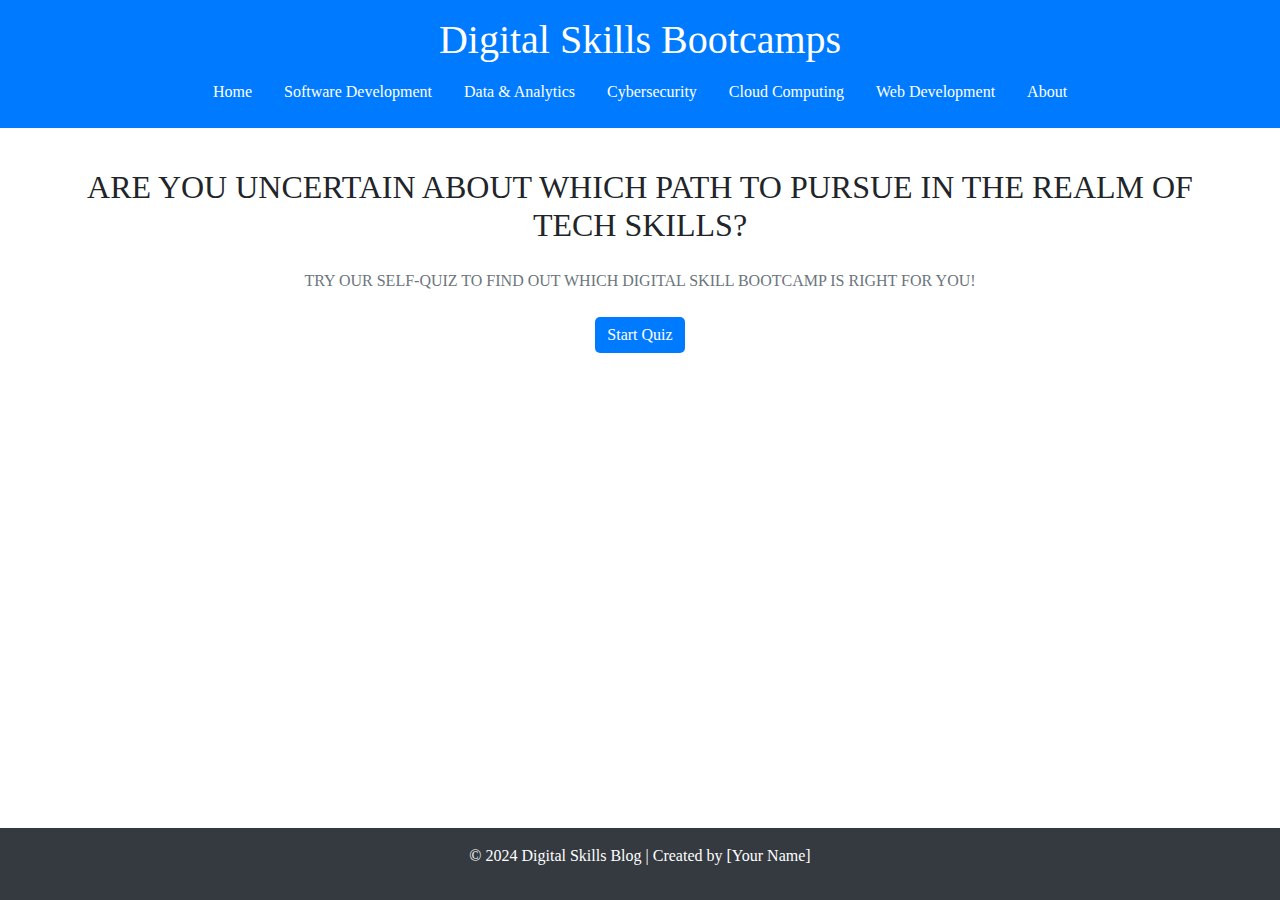
<file: index.html>
<!DOCTYPE html>
<html lang="en">
<head>
    <meta charset="UTF-8">
    <meta name="viewport" content="width=device-width, initial-scale=1.0">
    <meta name="description" content="Explore various Skills Bootcamps in digital areas.">
    <title>Digital Skills Bootcamps</title>
    <link rel="stylesheet" href="https://stackpath.bootstrapcdn.com/bootstrap/4.5.2/css/bootstrap.min.css">
    <link rel="stylesheet" href="styles.css">
</head>
<body>
    <header class="bg-primary text-white text-center py-3">
        <h1>Digital Skills Bootcamps</h1>
        <nav>
            <ul class="nav justify-content-center">
                <li class="nav-item"><a class="nav-link text-white" href="index.html">Home</a></li>
                <li class="nav-item"><a class="nav-link text-white" href="software-development.html">Software Development</a></li>
                <li class="nav-item"><a class="nav-link text-white" href="data-analytics.html">Data & Analytics</a></li>
                <li class="nav-item"><a class="nav-link text-white" href="cyber-security.html">Cybersecurity</a></li>
                <li class="nav-item"><a class="nav-link text-white" href="cloud-computing.html">Cloud Computing</a></li>
                <li class="nav-item"><a class="nav-link text-white" href="web-development.html">Web Development</a></li>
                <li class="nav-item"><a class="nav-link text-white" href="about.html">About</a></li>
            </ul>
        </nav>
    </header>

    <main class="container mt-4 text-center">
        <div id="progress" class="text-center mb-3"></div> <!-- Progress Display -->

        <h2 class="mb-4">ARE YOU UNCERTAIN ABOUT WHICH PATH TO PURSUE IN THE REALM OF TECH SKILLS?</h2>
        <p class="text-secondary mb-4">TRY OUR SELF-QUIZ TO FIND OUT WHICH DIGITAL SKILL BOOTCAMP IS RIGHT FOR YOU!</p>
        <button class="btn btn-primary" onclick="startQuiz()">Start Quiz</button>
    
        <!-- Quiz questions section, initially hidden -->
        <div id="quizSection" style="display: none; margin-top: 20px;">
            <div class="question" data-question="1" style="display: block;">
                <h4>Do you enjoy the visual design and aesthetics of websites?</h4>
                <label><input type="radio" name="question1" value="web"> Yes, I love it!</label><br>
                <label><input type="radio" name="question1" value="software"> Not really, I prefer the technical side.</label>
            </div>
            <div class="question" data-question="2" style="display: none;">
                <h4>Do you enjoy solving complex coding problems?</h4>
                <label><input type="radio" name="question2" value="software"> Yes, I find it thrilling!</label><br>
                <label><input type="radio" name="question2" value="data"> I’m more into analyzing data.</label>
            </div>
            <div class="question" data-question="3" style="display: none;">
                <h4>Are you fascinated by the security of computer systems and data?</h4>
                <label><input type="radio" name="question3" value="cybersecurity"> Absolutely, I find it crucial.</label><br>
                <label><input type="radio" name="question3" value="cloud"> I’m more interested in cloud technology.</label>
            </div>
            <div class="question" data-question="4" style="display: none;">
                <h4>Do you enjoy working with data to uncover insights?</h4>
                <label><input type="radio" name="question4" value="data"> Yes, it's fascinating!</label><br>
                <label><input type="radio" name="question4" value="web"> Not really, I prefer other areas.</label>
            </div>
            <div class="question" data-question="5" style="display: none;">
                <h4>Are you interested in learning about cloud services?</h4>
                <label><input type="radio" name="question5" value="cloud"> Yes, I find it exciting!</label><br>
                <label><input type="radio" name="question5" value="cybersecurity"> Not really, I prefer other tech fields.</label>
            </div>
            <button class="btn btn-secondary mt-3" onclick="nextQuestion()">Next</button>
            <button class="btn btn-secondary mt-3" onclick="resetQuiz()">Restart Quiz</button> <!-- Added reset button -->
            <div id="result" class="mt-4" style="display: none;"></div>
        </div>
    </main>
    

    <footer class="bg-dark text-white text-center py-3">
        <p>© 2024 Digital Skills Blog | Created by [Your Name]</p>
    </footer>

    <script src="https://code.jquery.com/jquery-3.5.1.slim.min.js"></script>
    <script src="https://cdn.jsdelivr.net/npm/@popperjs/core@2.5.3/dist/umd/popper.min.js"></script>
    <script src="https://stackpath.bootstrapcdn.bootstrapcdn.com/bootstrap/4.5.2/js/bootstrap.min.js"></script>
    <script src="main.js"></script>
</body>
</html>
</file>
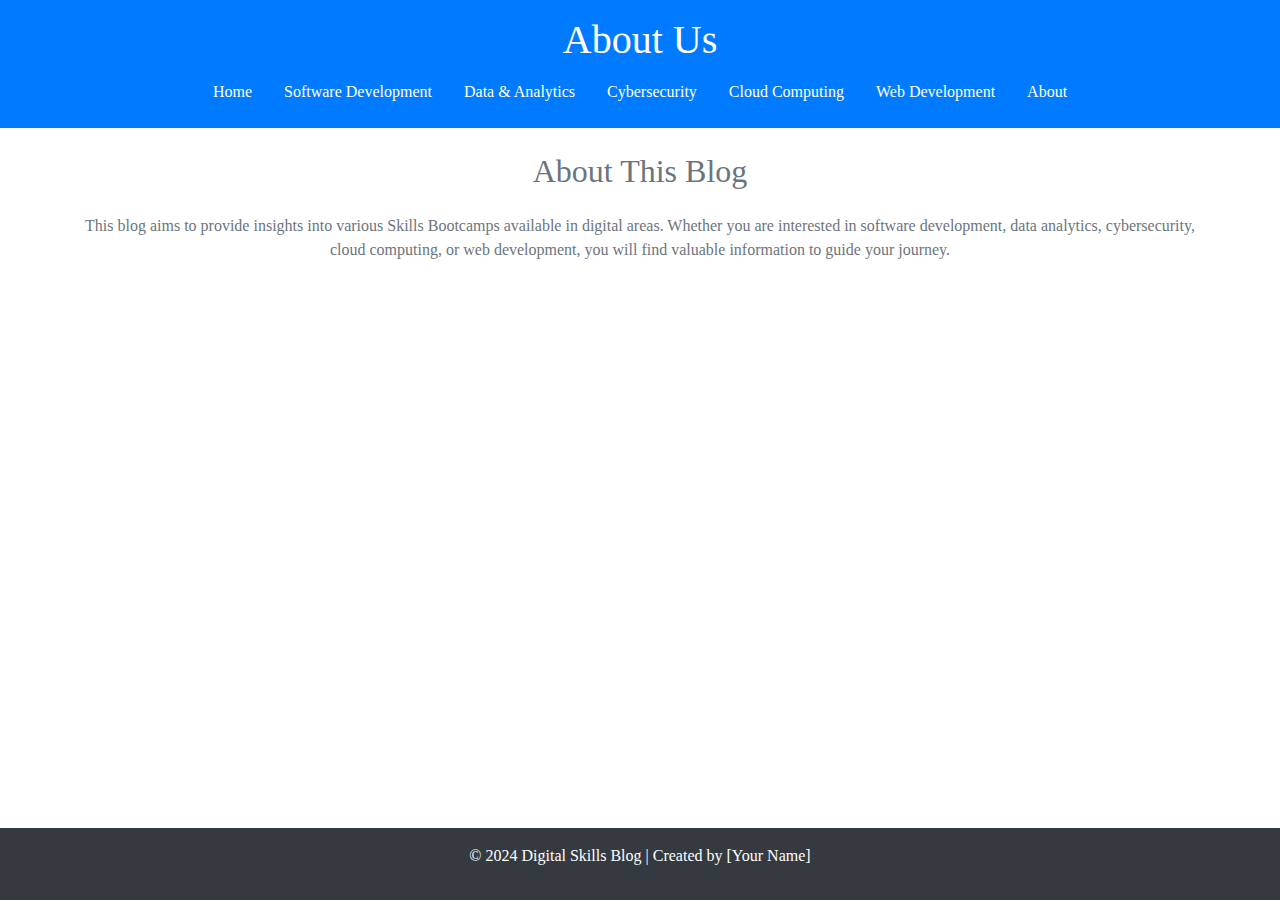
<file: about.html>
<!DOCTYPE html>
<html lang="en">
<head>
    <meta charset="UTF-8">
    <meta name="viewport" content="width=device-width, initial-scale=1.0">
    <meta name="description" content="About this blog on digital skills bootcamps.">
    <title>About Us</title>
    <link rel="stylesheet" href="https://stackpath.bootstrapcdn.com/bootstrap/4.5.2/css/bootstrap.min.css">
    <link rel="stylesheet" href="styles.css">
</head>
<body>
    <header class="bg-primary text-white text-center py-3">
        <h1>About Us</h1>
        <nav>
            <ul class="nav justify-content-center">
                <li class="nav-item"><a class="nav-link text-white" href="index.html">Home</a></li>
                <li class="nav-item"><a class="nav-link text-white" href="software-development.html">Software Development</a></li>
                <li class="nav-item"><a class="nav-link text-white" href="data-analytics.html">Data & Analytics</a></li>
                <li class="nav-item"><a class="nav-link text-white" href="cyber-security.html">Cybersecurity</a></li>
                <li class="nav-item"><a class="nav-link text-white" href="cloud-computing.html">Cloud Computing</a></li>
                <li class="nav-item"><a class="nav-link text-white" href="web-development.html">Web Development</a></li>
                <li class="nav-item"><a class="nav-link text-white" href="about.html">About</a></li>
            </ul>
        </nav>
    </header>

    <main class="container mt-4">
        <h2 class="text-secondary text-center mb-4">About This Blog</h2>
        <p class="text-secondary text-center mb-4">This blog aims to provide insights into various Skills Bootcamps available in digital areas. Whether you are interested in software development, data analytics, cybersecurity, cloud computing, or web development, you will find valuable information to guide your journey.</p>
    </main>

    <footer class="bg-dark text-white text-center py-3">
        <p>© 2024 Digital Skills Blog | Created by [Your Name]</p>
    </footer>

    <script src="https://code.jquery.com/jquery-3.5.1.slim.min.js"></script>
    <script src="https://cdn.jsdelivr.net/npm/@popperjs/core@2.5.3/dist/umd/popper.min.js"></script>
    <script src="https://stackpath.bootstrapcdn.com/bootstrap/4.5.2/js/bootstrap.min.js"></script>
    <script src="main.js"></script>
</body>
</html>
</file>
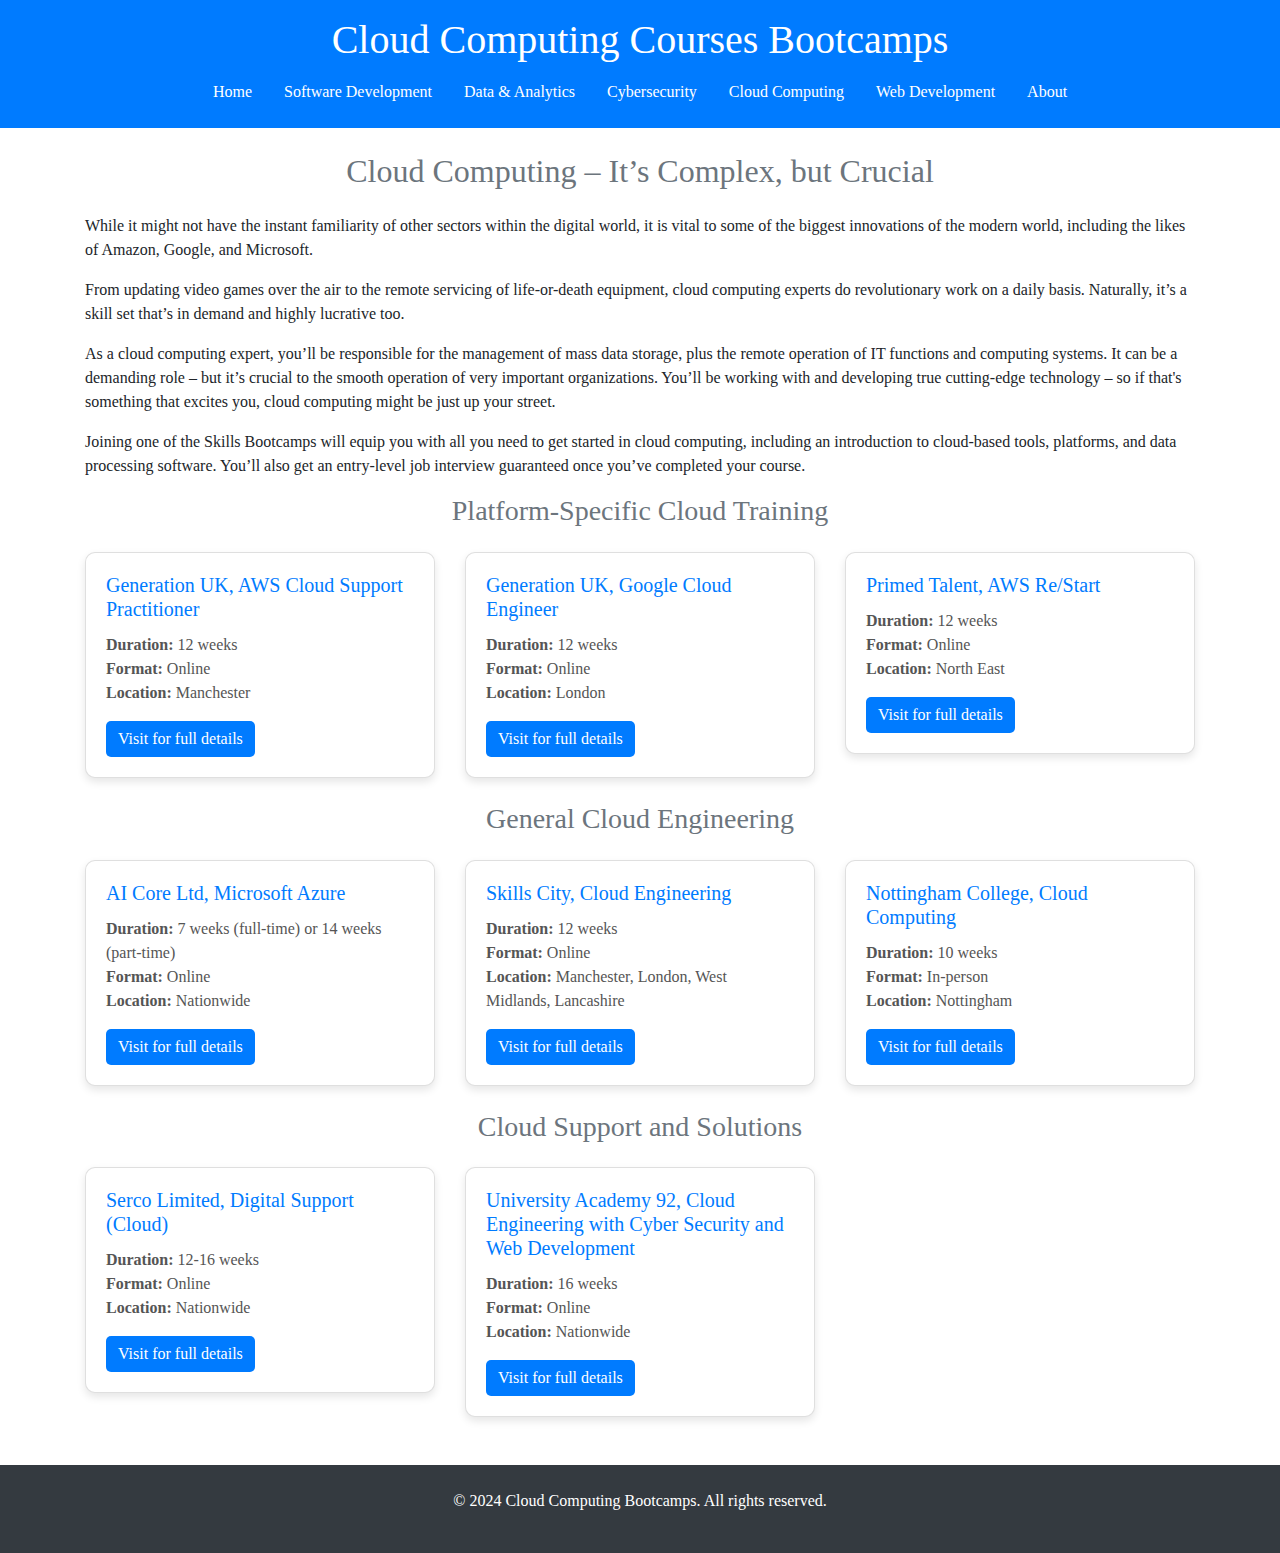
<file: cloud-computing.html>
<!DOCTYPE html>
<html lang="en">
<head>
    <meta charset="UTF-8">
    <meta name="viewport" content="width=device-width, initial-scale=1.0">
    <title>Cloud Computing Courses</title>
    <!-- Bootstrap CSS CDN -->
    <link href="https://stackpath.bootstrapcdn.com/bootstrap/4.5.2/css/bootstrap.min.css" rel="stylesheet">
    <link href="styles.css" rel="stylesheet"> <!-- Link to your custom CSS file -->
</head>
<body>
    <header class="bg-primary text-white text-center py-3">
        <h1>Cloud Computing Courses Bootcamps</h1>
        <nav>
            <ul class="nav justify-content-center">
                <li class="nav-item"><a class="nav-link text-white" href="index.html">Home</a></li>
                <li class="nav-item"><a class="nav-link text-white" href="software-development.html">Software Development</a></li>
                <li class="nav-item"><a class="nav-link text-white" href="data-analytics.html">Data & Analytics</a></li>
                <li class="nav-item"><a class="nav-link text-white" href="cyber-security.html">Cybersecurity</a></li>
                <li class="nav-item"><a class="nav-link text-white" href="cloud-computing.html">Cloud Computing</a></li>
                <li class="nav-item"><a class="nav-link text-white" href="web-development.html">Web Development</a></li>
                <li class="nav-item"><a class="nav-link text-white" href="about.html">About</a></li>
            </ul>
        </nav>
    </header>

    <main class="container my-4">
        <h2 class="text-secondary text-center mb-4">Cloud Computing – It’s Complex, but Crucial</h2>
        <p>
            While it might not have the instant familiarity of other sectors within the digital world, it is vital to some of the biggest innovations of the modern world, including the likes of Amazon, Google, and Microsoft.
        </p>
        <p>
            From updating video games over the air to the remote servicing of life-or-death equipment, cloud computing experts do revolutionary work on a daily basis. Naturally, it’s a skill set that’s in demand and highly lucrative too.
        </p>
        <p>
            As a cloud computing expert, you’ll be responsible for the management of mass data storage, plus the remote operation of IT functions and computing systems. It can be a demanding role – but it’s crucial to the smooth operation of very important organizations. You’ll be working with and developing true cutting-edge technology – so if that's something that excites you, cloud computing might be just up your street.
        </p>
        <p>
            Joining one of the Skills Bootcamps will equip you with all you need to get started in cloud computing, including an introduction to cloud-based tools, platforms, and data processing software. You’ll also get an entry-level job interview guaranteed once you’ve completed your course.
        </p>

        <h3 class="text-secondary text-center mb-4">Platform-Specific Cloud Training</h3>
        <div class="row">
            <div class="col-md-4">
                <div class="card mb-4">
                    <div class="card-body">
                        <h5 class="card-title">Generation UK, AWS Cloud Support Practitioner</h5>
                        <p class="card-text"><strong>Duration:</strong> 12 weeks<br>
                        <strong>Format:</strong> Online<br>
                        <strong>Location:</strong> Manchester</p>
                        <a href="https://uk.generation.org" class="btn btn-primary">Visit for full details</a>
                    </div>
                </div>
            </div>
            <div class="col-md-4">
                <div class="card mb-4">
                    <div class="card-body">
                        <h5 class="card-title">Generation UK, Google Cloud Engineer</h5>
                        <p class="card-text"><strong>Duration:</strong> 12 weeks<br>
                        <strong>Format:</strong> Online<br>
                        <strong>Location:</strong> London</p>
                        <a href="https://uk.generation.org" class="btn btn-primary">Visit for full details</a>
                    </div>
                </div>
            </div>
            <div class="col-md-4">
                <div class="card mb-4">
                    <div class="card-body">
                        <h5 class="card-title">Primed Talent, AWS Re/Start</h5>
                        <p class="card-text"><strong>Duration:</strong> 12 weeks<br>
                        <strong>Format:</strong> Online<br>
                        <strong>Location:</strong> North East</p>
                        <a href="https://primedtalent.com" class="btn btn-primary">Visit for full details</a>
                    </div>
                </div>
            </div>
        </div>

        <h3 class="text-secondary text-center mb-4">General Cloud Engineering</h3>
        <div class="row">
            <div class="col-md-4">
                <div class="card mb-4">
                    <div class="card-body">
                        <h5 class="card-title">AI Core Ltd, Microsoft Azure</h5>
                        <p class="card-text"><strong>Duration:</strong> 7 weeks (full-time) or 14 weeks (part-time)<br>
                        <strong>Format:</strong> Online<br>
                        <strong>Location:</strong> Nationwide</p>
                        <a href="https://theaicore.com" class="btn btn-primary">Visit for full details</a>
                    </div>
                </div>
            </div>
            <div class="col-md-4">
                <div class="card mb-4">
                    <div class="card-body">
                        <h5 class="card-title">Skills City, Cloud Engineering</h5>
                        <p class="card-text"><strong>Duration:</strong> 12 weeks<br>
                        <strong>Format:</strong> Online<br>
                        <strong>Location:</strong> Manchester, London, West Midlands, Lancashire</p>
                        <a href="https://skills-city.com" class="btn btn-primary">Visit for full details</a>
                    </div>
                </div>
            </div>
            <div class="col-md-4">
                <div class="card mb-4">
                    <div class="card-body">
                        <h5 class="card-title">Nottingham College, Cloud Computing</h5>
                        <p class="card-text"><strong>Duration:</strong> 10 weeks<br>
                        <strong>Format:</strong> In-person<br>
                        <strong>Location:</strong> Nottingham</p>
                        <a href="https://nottinghamcollege.ac.uk" class="btn btn-primary">Visit for full details</a>
                    </div>
                </div>
            </div>
        </div>

        <h3 class="text-secondary text-center mb-4">Cloud Support and Solutions</h3>
        <div class="row">
            <div class="col-md-4">
                <div class="card mb-4">
                    <div class="card-body">
                        <h5 class="card-title">Serco Limited, Digital Support (Cloud)</h5>
                        <p class="card-text"><strong>Duration:</strong> 12-16 weeks<br>
                        <strong>Format:</strong> Online<br>
                        <strong>Location:</strong> Nationwide</p>
                        <a href="https://serco-ese.com" class="btn btn-primary">Visit for full details</a>
                    </div>
                </div>
            </div>
            <div class="col-md-4">
                <div class="card mb-4">
                    <div class="card-body">
                        <h5 class="card-title">University Academy 92, Cloud Engineering with Cyber Security and Web Development</h5>
                        <p class="card-text"><strong>Duration:</strong> 16 weeks<br>
                        <strong>Format:</strong> Online<br>
                        <strong>Location:</strong> Nationwide</p>
                        <a href="https://ua92.ac.uk" class="btn btn-primary">Visit for full details</a>
                    </div>
                </div>
            </div>
        </div>
    </main>

    <footer class="text-center py-4">
        <p>&copy; 2024 Cloud Computing Bootcamps. All rights reserved.</p>
    </footer>

    <!-- Bootstrap JS and dependencies -->
    <script src="https://code.jquery.com/jquery-3.5.1.slim.min.js"></script>
    <script src="https://cdn.jsdelivr.net/npm/@popperjs/core@2.5.3/dist/umd/popper.min.js"></script>
    <script src="https://stackpath.bootstrapcdn.com/bootstrap/4.5.2/js/bootstrap.min.js"></script>
</body>
</html>
</file>
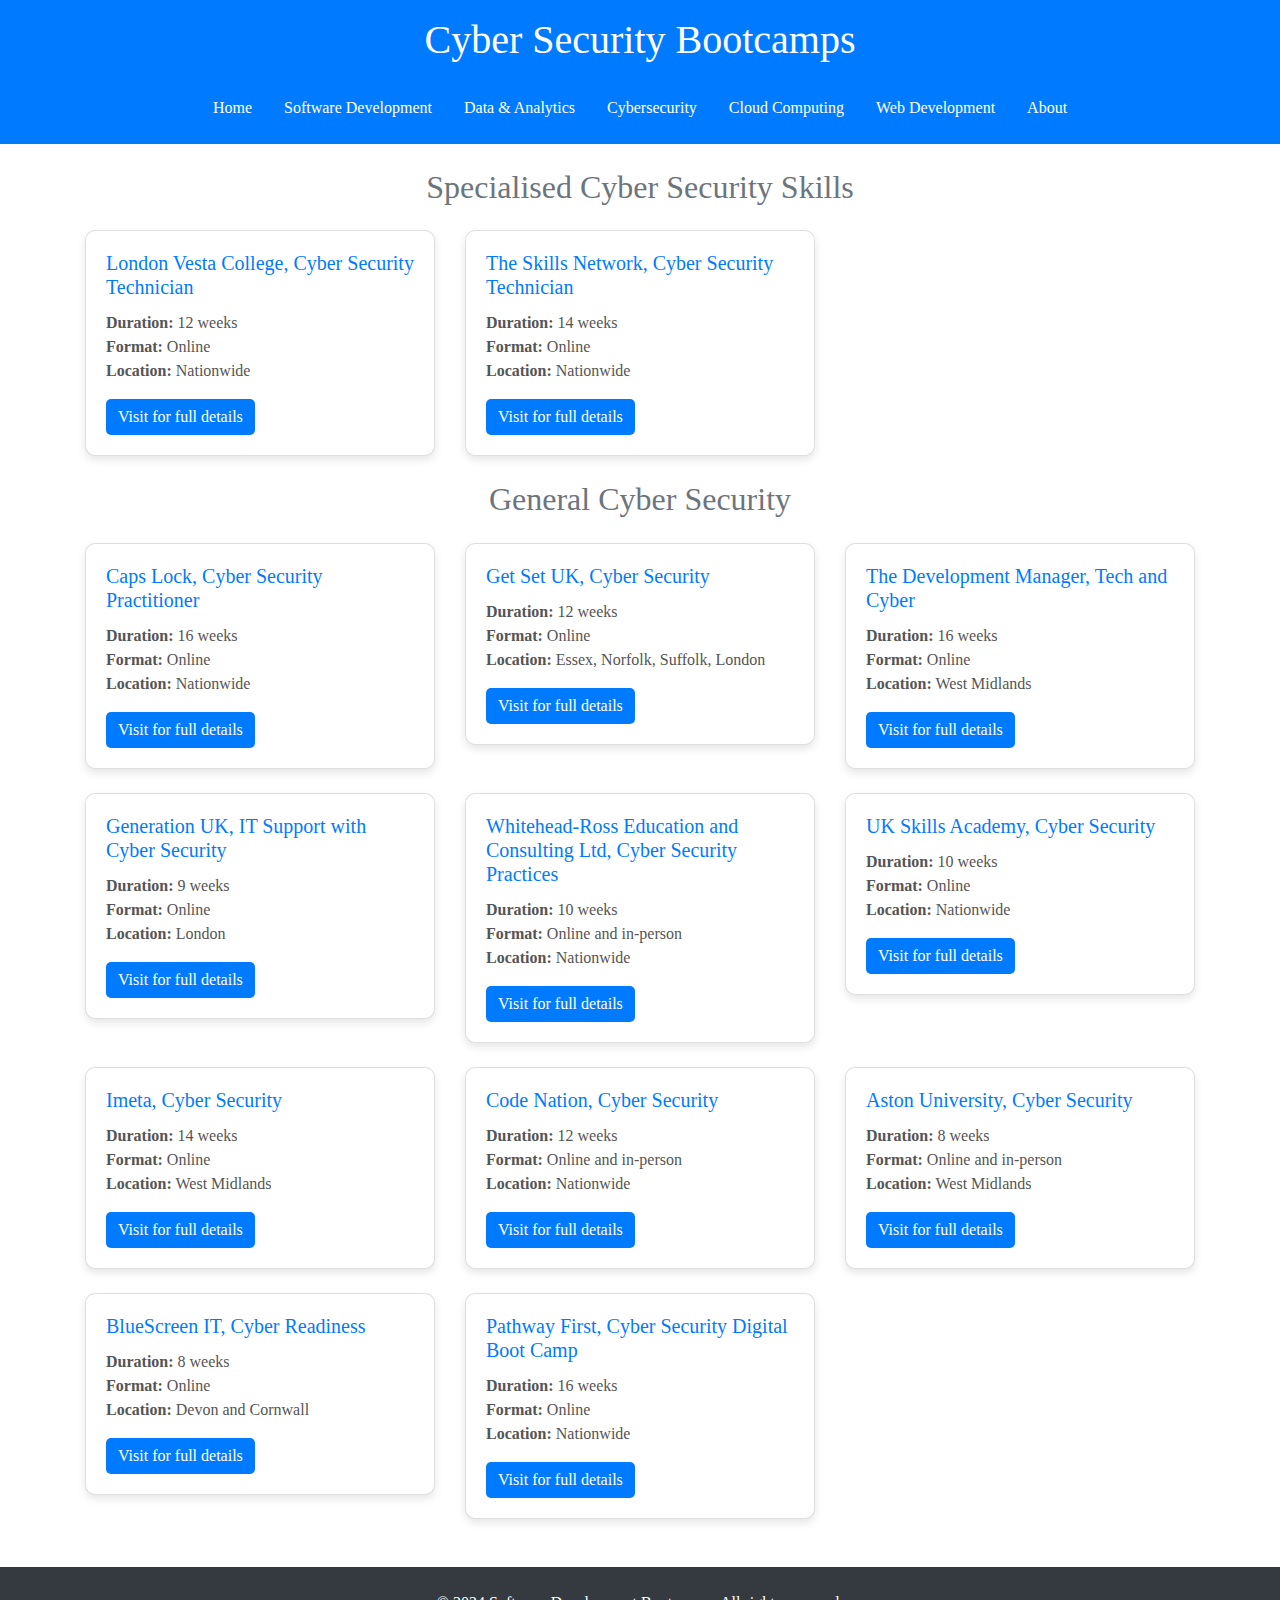
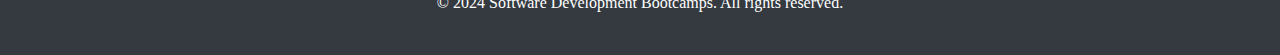
<file: cyber-security.html>
<!DOCTYPE html>
<html lang="en">
<head>
    <meta charset="UTF-8">
    <meta name="viewport" content="width=device-width, initial-scale=1.0">
    <title>Cyber Security Courses</title>
    <!-- Bootstrap CSS CDN -->
    <link href="https://stackpath.bootstrapcdn.com/bootstrap/4.5.2/css/bootstrap.min.css" rel="stylesheet">
    <link href="styles.css" rel="stylesheet"> <!-- Link to your custom CSS file -->
</head>
<body>
    <header class="bg-primary text-white text-center py-3">
        <h1 class="text-center mb-4">Cyber Security Bootcamps</h1>
        <nav>
            <ul class="nav justify-content-center">
                <li class="nav-item"><a class="nav-link text-white" href="index.html">Home</a></li>
                <li class="nav-item"><a class="nav-link text-white" href="software-development.html">Software Development</a></li>
                <li class="nav-item"><a class="nav-link text-white" href="data-analytics.html">Data & Analytics</a></li>
                <li class="nav-item"><a class="nav-link text-white" href="cyber-security.html">Cybersecurity</a></li>
                <li class="nav-item"><a class="nav-link text-white" href="cloud-computing.html">Cloud Computing</a></li>
                <li class="nav-item"><a class="nav-link text-white" href="web-development.html">Web Development</a></li>
                <li class="nav-item"><a class="nav-link text-white" href="about.html">About</a></li>
            </ul>
        </nav>
    </header>
    
    <main class="container my-4">
        <h2 class="text-secondary text-center mb-4">Specialised Cyber Security Skills</h2>
        <div class="row">
            <div class="col-md-4">
                <div class="card mb-4">
                    <div class="card-body">
                        <h5 class="card-title">London Vesta College, Cyber Security Technician</h5>
                        <p class="card-text"><strong>Duration:</strong> 12 weeks<br>
                        <strong>Format:</strong> Online<br>
                        <strong>Location:</strong> Nationwide</p>
                        <a href="https://vestacollege.co.uk" class="btn btn-primary">Visit for full details</a>
                    </div>
                </div>
            </div>
            <div class="col-md-4">
                <div class="card mb-4">
                    <div class="card-body">
                        <h5 class="card-title">The Skills Network, Cyber Security Technician</h5>
                        <p class="card-text"><strong>Duration:</strong> 14 weeks<br>
                        <strong>Format:</strong> Online<br>
                        <strong>Location:</strong> Nationwide</p>
                        <a href="https://dfebootcamp.theskillsnetwork.com" class="btn btn-primary">Visit for full details</a>
                    </div>
                </div>
            </div>
        </div>

        <h2 class="text-secondary text-center mb-4">General Cyber Security</h2>
        <div class="row">
            <div class="col-md-4">
                <div class="card mb-4">
                    <div class="card-body">
                        <h5 class="card-title">Caps Lock, Cyber Security Practitioner</h5>
                        <p class="card-text"><strong>Duration:</strong> 16 weeks<br>
                        <strong>Format:</strong> Online<br>
                        <strong>Location:</strong> Nationwide</p>
                        <a href="https://capslock.ac" class="btn btn-primary">Visit for full details</a>
                    </div>
                </div>
            </div>
            <div class="col-md-4">
                <div class="card mb-4">
                    <div class="card-body">
                        <h5 class="card-title">Get Set UK, Cyber Security</h5>
                        <p class="card-text"><strong>Duration:</strong> 12 weeks<br>
                        <strong>Format:</strong> Online<br>
                        <strong>Location:</strong> Essex, Norfolk, Suffolk, London</p>
                        <a href="https://getsetuk.co.uk" class="btn btn-primary">Visit for full details</a>
                    </div>
                </div>
            </div>
            <div class="col-md-4">
                <div class="card mb-4">
                    <div class="card-body">
                        <h5 class="card-title">The Development Manager, Tech and Cyber</h5>
                        <p class="card-text"><strong>Duration:</strong> 16 weeks<br>
                        <strong>Format:</strong> Online<br>
                        <strong>Location:</strong> West Midlands</p>
                        <a href="https://thedevelopmentmanager.co.uk" class="btn btn-primary">Visit for full details</a>
                    </div>
                </div>
            </div>
            <div class="col-md-4">
                <div class="card mb-4">
                    <div class="card-body">
                        <h5 class="card-title">Generation UK, IT Support with Cyber Security</h5>
                        <p class="card-text"><strong>Duration:</strong> 9 weeks<br>
                        <strong>Format:</strong> Online<br>
                        <strong>Location:</strong> London</p>
                        <a href="https://uk.generation.org" class="btn btn-primary">Visit for full details</a>
                    </div>
                </div>
            </div>
            <div class="col-md-4">
                <div class="card mb-4">
                    <div class="card-body">
                        <h5 class="card-title">Whitehead-Ross Education and Consulting Ltd, Cyber Security Practices</h5>
                        <p class="card-text"><strong>Duration:</strong> 10 weeks<br>
                        <strong>Format:</strong> Online and in-person<br>
                        <strong>Location:</strong> Nationwide</p>
                        <a href="https://wrecltd.co.uk" class="btn btn-primary">Visit for full details</a>
                    </div>
                </div>
            </div>
            <div class="col-md-4">
                <div class="card mb-4">
                    <div class="card-body">
                        <h5 class="card-title">UK Skills Academy, Cyber Security</h5>
                        <p class="card-text"><strong>Duration:</strong> 10 weeks<br>
                        <strong>Format:</strong> Online<br>
                        <strong>Location:</strong> Nationwide</p>
                        <a href="https://uk-skillsacademy.co.uk" class="btn btn-primary">Visit for full details</a>
                    </div>
                </div>
            </div>
            <div class="col-md-4">
                <div class="card mb-4">
                    <div class="card-body">
                        <h5 class="card-title">Imeta, Cyber Security</h5>
                        <p class="card-text"><strong>Duration:</strong> 14 weeks<br>
                        <strong>Format:</strong> Online<br>
                        <strong>Location:</strong> West Midlands</p>
                        <a href="https://imetatraining.co.uk" class="btn btn-primary">Visit for full details</a>
                    </div>
                </div>
            </div>
            <div class="col-md-4">
                <div class="card mb-4">
                    <div class="card-body">
                        <h5 class="card-title">Code Nation, Cyber Security</h5>
                        <p class="card-text"><strong>Duration:</strong> 12 weeks<br>
                        <strong>Format:</strong> Online and in-person<br>
                        <strong>Location:</strong> Nationwide</p>
                        <a href="https://wearecodenation.com" class="btn btn-primary">Visit for full details</a>
                    </div>
                </div>
            </div>
            <div class="col-md-4">
                <div class="card mb-4">
                    <div class="card-body">
                        <h5 class="card-title">Aston University, Cyber Security</h5>
                        <p class="card-text"><strong>Duration:</strong> 8 weeks<br>
                        <strong>Format:</strong> Online and in-person<br>
                        <strong>Location:</strong> West Midlands</p>
                        <a href="https://aston.ac.uk" class="btn btn-primary">Visit for full details</a>
                    </div>
                </div>
            </div>
            <div class="col-md-4">
                <div class="card mb-4">
                    <div class="card-body">
                        <h5 class="card-title">BlueScreen IT, Cyber Readiness</h5>
                        <p class="card-text"><strong>Duration:</strong> 8 weeks<br>
                        <strong>Format:</strong> Online<br>
                        <strong>Location:</strong> Devon and Cornwall</p>
                        <a href="https://thinkbittraining.co.uk" class="btn btn-primary">Visit for full details</a>
                    </div>
                </div>
            </div>
            <div class="col-md-4">
                <div class="card mb-4">
                    <div class="card-body">
                        <h5 class="card-title">Pathway First, Cyber Security Digital Boot Camp</h5>
                        <p class="card-text"><strong>Duration:</strong> 16 weeks<br>
                        <strong>Format:</strong> Online<br>
                        <strong>Location:</strong> Nationwide</p>
                        <a href="https://pathwaygroup.co.uk" class="btn btn-primary">Visit for full details</a>
                    </div>
                </div>
            </div>
        </div>
    </main>
    <footer class="text-center py-4">
        <p>&copy; 2024 Software Development Bootcamps. All rights reserved.</p>
    </footer>
    <!-- Bootstrap JS and dependencies -->
    <script src="https://code.jquery.com/jquery-3.5.1.slim.min.js"></script>
    <script src="https://cdn.jsdelivr.net/npm/@popperjs/core@2.5.3/dist/umd/popper.min.js"></script>
    <script src="https://stackpath.bootstrapcdn.com/bootstrap/4.5.2/js/bootstrap.min.js"></script>
</body>
</html>
</file>
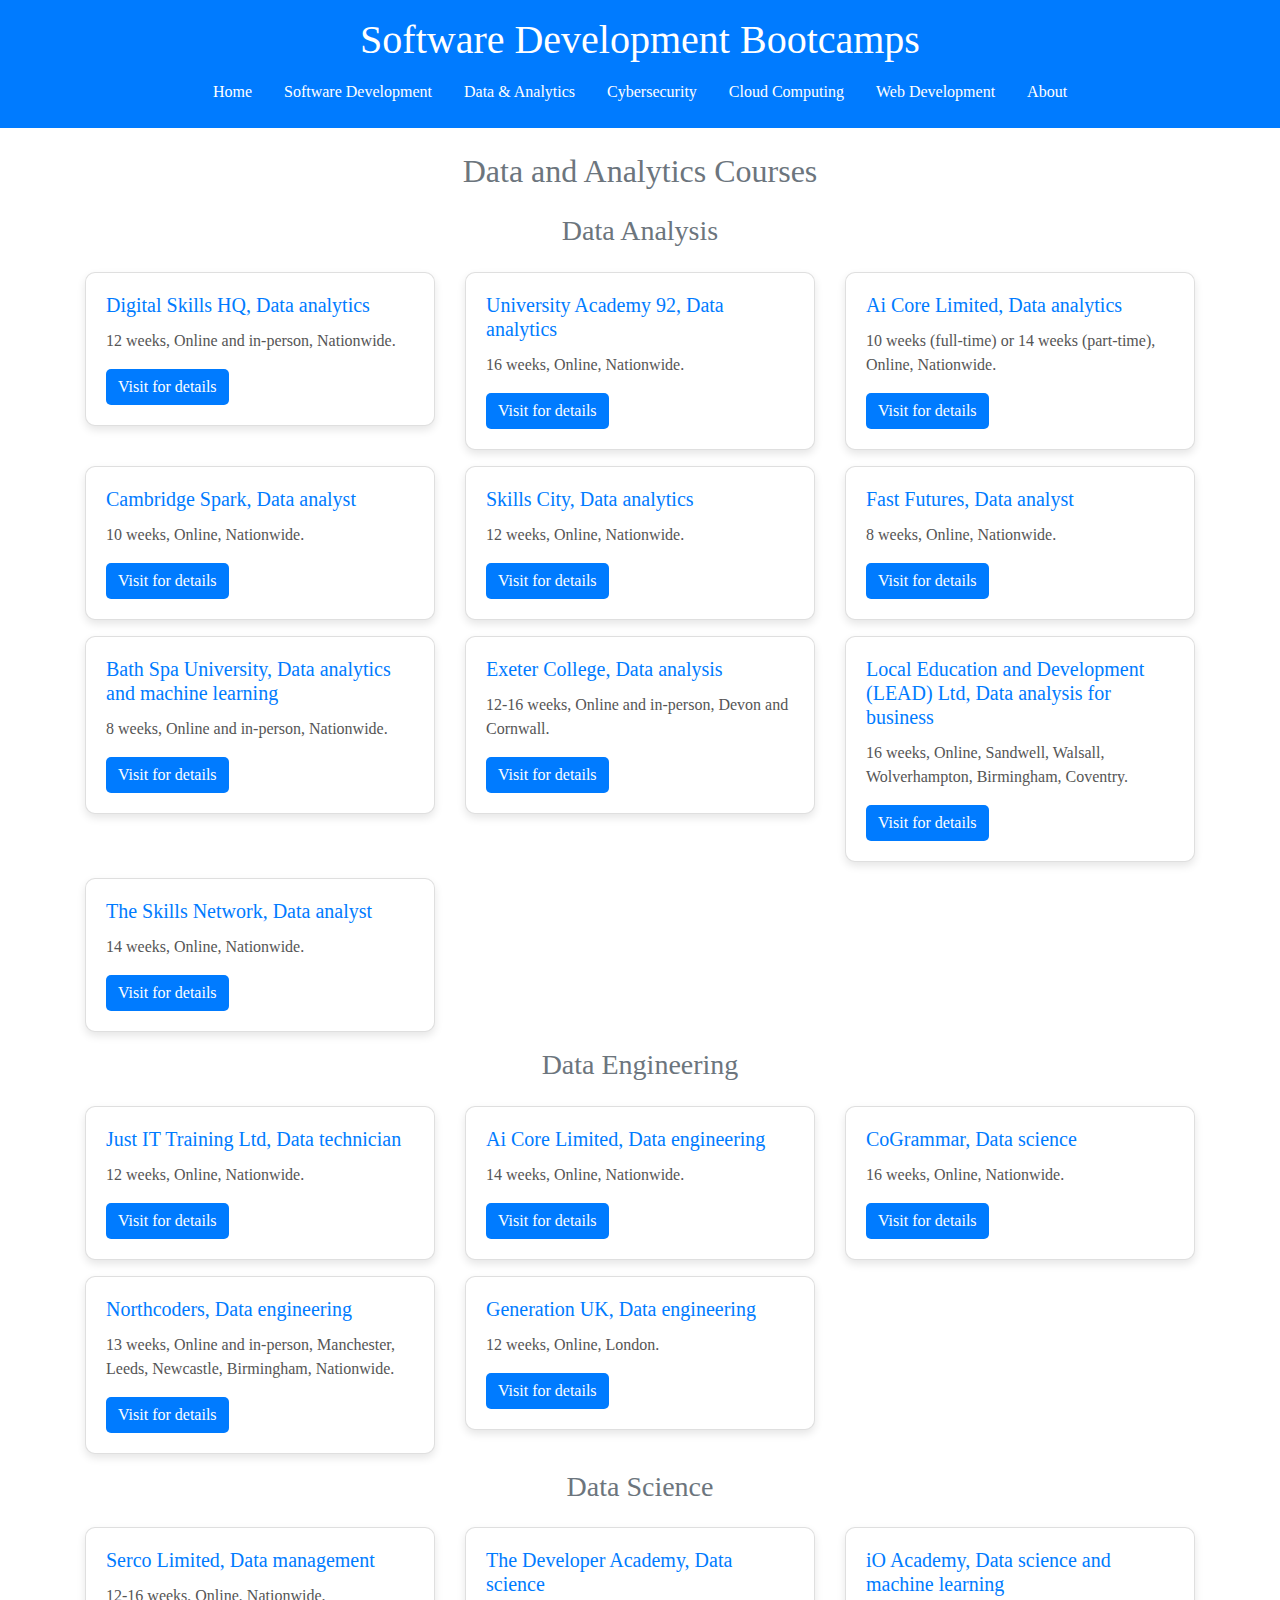
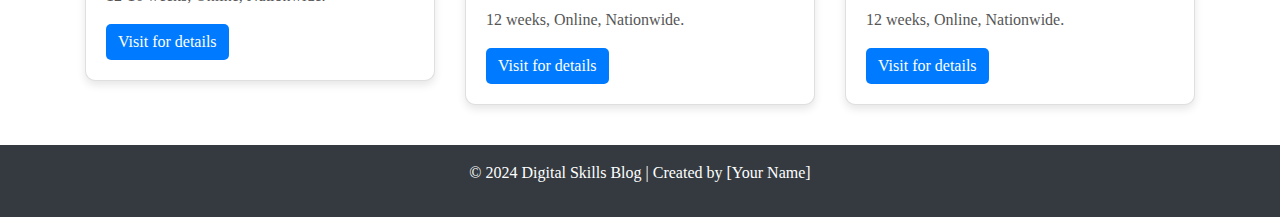
<file: data-analytics.html>
<!DOCTYPE html>
<html lang="en">
<head>
    <meta charset="UTF-8">
    <meta name="viewport" content="width=device-width, initial-scale=1.0">
    <title>Data & Analytics Courses</title>
    <!-- Bootstrap CSS CDN -->
    <link href="https://stackpath.bootstrapcdn.com/bootstrap/4.5.2/css/bootstrap.min.css" rel="stylesheet">
    <link href="styles.css" rel="stylesheet"> <!-- Link to your custom CSS file -->
</head>

<body>
    <header class="bg-primary text-white text-center py-3">
        <h1>Software Development Bootcamps</h1>
        <nav>
            <ul class="nav justify-content-center">
                <li class="nav-item"><a class="nav-link text-white" href="index.html">Home</a></li>
                <li class="nav-item"><a class="nav-link text-white" href="software-development.html">Software Development</a></li>
                <li class="nav-item"><a class="nav-link text-white" href="data-analytics.html">Data & Analytics</a></li>
                <li class="nav-item"><a class="nav-link text-white" href="cyber-security.html">Cybersecurity</a></li>
                <li class="nav-item"><a class="nav-link text-white" href="cloud-computing.html">Cloud Computing</a></li>
                <li class="nav-item"><a class="nav-link text-white" href="web-development.html">Web Development</a></li>
                <li class="nav-item"><a class="nav-link text-white" href="about.html">About</a></li>
            </ul>
        </nav>
    </header>

    <div class="container my-4">
        <h2 class="text-secondary text-center mb-4">Data and Analytics Courses</h2>

        <h3 class="text-secondary text-center mb-4">Data Analysis</h3>
        <div class="row">
            <div class="col-md-4">
                <div class="card course-card mb-3">
                    <div class="card-body">
                        <h5 class="card-title">Digital Skills HQ, Data analytics</h5>
                        <p class="card-text">12 weeks, Online and in-person, Nationwide.</p>
                        <a href="https://digitalskillshq.com" class="btn btn-primary">Visit for details</a>
                    </div>
                </div>
            </div>
            <div class="col-md-4">
                <div class="card course-card mb-3">
                    <div class="card-body">
                        <h5 class="card-title">University Academy 92, Data analytics</h5>
                        <p class="card-text">16 weeks, Online, Nationwide.</p>
                        <a href="https://ua92.ac.uk" class="btn btn-primary">Visit for details</a>
                    </div>
                </div>
            </div>
            <div class="col-md-4">
                <div class="card course-card mb-3">
                    <div class="card-body">
                        <h5 class="card-title">Ai Core Limited, Data analytics</h5>
                        <p class="card-text">10 weeks (full-time) or 14 weeks (part-time), Online, Nationwide.</p>
                        <a href="https://theaicore.com" class="btn btn-primary">Visit for details</a>
                    </div>
                </div>
            </div>
            <div class="col-md-4">
                <div class="card course-card mb-3">
                    <div class="card-body">
                        <h5 class="card-title">Cambridge Spark, Data analyst</h5>
                        <p class="card-text">10 weeks, Online, Nationwide.</p>
                        <a href="https://cambridgespark.com" class="btn btn-primary">Visit for details</a>
                    </div>
                </div>
            </div>
            <div class="col-md-4">
                <div class="card course-card mb-3">
                    <div class="card-body">
                        <h5 class="card-title">Skills City, Data analytics</h5>
                        <p class="card-text">12 weeks, Online, Nationwide.</p>
                        <a href="https://skills-city.com" class="btn btn-primary">Visit for details</a>
                    </div>
                </div>
            </div>
            <div class="col-md-4">
                <div class="card course-card mb-3">
                    <div class="card-body">
                        <h5 class="card-title">Fast Futures, Data analyst</h5>
                        <p class="card-text">8 weeks, Online, Nationwide.</p>
                        <a href="https://join.fastfutures.com" class="btn btn-primary">Visit for details</a>
                    </div>
                </div>
            </div>
            <div class="col-md-4">
                <div class="card course-card mb-3">
                    <div class="card-body">
                        <h5 class="card-title">Bath Spa University, Data analytics and machine learning</h5>
                        <p class="card-text">8 weeks, Online and in-person, Nationwide.</p>
                        <a href="https://bathspa.ac.uk" class="btn btn-primary">Visit for details</a>
                    </div>
                </div>
            </div>
            <div class="col-md-4">
                <div class="card course-card mb-3">
                    <div class="card-body">
                        <h5 class="card-title">Exeter College, Data analysis</h5>
                        <p class="card-text">12-16 weeks, Online and in-person, Devon and Cornwall.</p>
                        <a href="https://exe-coll.ac.uk" class="btn btn-primary">Visit for details</a>
                    </div>
                </div>
            </div>
            <div class="col-md-4">
                <div class="card course-card mb-3">
                    <div class="card-body">
                        <h5 class="card-title">Local Education and Development (LEAD) Ltd, Data analysis for business</h5>
                        <p class="card-text">16 weeks, Online, Sandwell, Walsall, Wolverhampton, Birmingham, Coventry.</p>
                        <a href="https://lead-ahead.co.uk" class="btn btn-primary">Visit for details</a>
                    </div>
                </div>
            </div>
            <div class="col-md-4">
                <div class="card course-card mb-3">
                    <div class="card-body">
                        <h5 class="card-title">The Skills Network, Data analyst</h5>
                        <p class="card-text">14 weeks, Online, Nationwide.</p>
                        <a href="https://dfebootcamp.theskillsnetwork.com" class="btn btn-primary">Visit for details</a>
                    </div>
                </div>
            </div>
        </div>

        <h3 class="text-secondary text-center mb-4">Data Engineering</h3>
        <div class="row">
            <div class="col-md-4">
                <div class="card course-card mb-3">
                    <div class="card-body">
                        <h5 class="card-title">Just IT Training Ltd, Data technician</h5>
                        <p class="card-text">12 weeks, Online, Nationwide.</p>
                        <a href="https://justit.co.uk" class="btn btn-primary">Visit for details</a>
                    </div>
                </div>
            </div>
            <div class="col-md-4">
                <div class="card course-card mb-3">
                    <div class="card-body">
                        <h5 class="card-title">Ai Core Limited, Data engineering</h5>
                        <p class="card-text">14 weeks, Online, Nationwide.</p>
                        <a href="https://theaicore.com" class="btn btn-primary">Visit for details</a>
                    </div>
                </div>
            </div>
            <div class="col-md-4">
                <div class="card course-card mb-3">
                    <div class="card-body">
                        <h5 class="card-title">CoGrammar, Data science</h5>
                        <p class="card-text">16 weeks, Online, Nationwide.</p>
                        <a href="https://skills.cogrammar.com" class="btn btn-primary">Visit for details</a>
                    </div>
                </div>
            </div>
            <div class="col-md-4">
                <div class="card course-card mb-3">
                    <div class="card-body">
                        <h5 class="card-title">Northcoders, Data engineering</h5>
                        <p class="card-text">13 weeks, Online and in-person, Manchester, Leeds, Newcastle, Birmingham, Nationwide.</p>
                        <a href="https://northcoders.com" class="btn btn-primary">Visit for details</a>
                    </div>
                </div>
            </div>
            <div class="col-md-4">
                <div class="card course-card mb-3">
                    <div class="card-body">
                        <h5 class="card-title">Generation UK, Data engineering</h5>
                        <p class="card-text">12 weeks, Online, London.</p>
                        <a href="https://uk.generation.org" class="btn btn-primary">Visit for details</a>
                    </div>
                </div>
            </div>
        </div>

        <h3 class="text-secondary text-center mb-4">Data Science</h3>
        <div class="row">
            <div class="col-md-4">
                <div class="card course-card mb-3">
                    <div class="card-body">
                        <h5 class="card-title">Serco Limited, Data management</h5>
                        <p class="card-text">12-16 weeks, Online, Nationwide.</p>
                        <a href="https://serco-ese.com" class="btn btn-primary">Visit for details</a>
                    </div>
                </div>
            </div>
            <div class="col-md-4">
                <div class="card course-card mb-3">
                    <div class="card-body">
                        <h5 class="card-title">The Developer Academy, Data science</h5>
                        <p class="card-text">12 weeks, Online, Nationwide.</p>
                        <a href="https://thedeveloperacademy.com" class="btn btn-primary">Visit for details</a>
                    </div>
                </div>
            </div>
            <div class="col-md-4">
                <div class="card course-card mb-3">
                    <div class="card-body">
                        <h5 class="card-title">iO Academy, Data science and machine learning</h5>
                        <p class="card-text">12 weeks, Online, Nationwide.</p>
                        <a href="https://io-academy.uk" class="btn btn-primary">Visit for details</a>
                    </div>
                </div>
            </div>
        </div>
    </div>

    
    <footer class="bg-dark text-white text-center py-3">
        <p>© 2024 Digital Skills Blog | Created by [Your Name]</p>
    </footer>

    <!-- Bootstrap JS and dependencies -->
    <script src="https://code.jquery.com/jquery-3.5.1.slim.min.js"></script>
    <script src="https://cdn.jsdelivr.net/npm/@popperjs/core@2.9.2/dist/umd/popper.min.js"></script>
    <script src="https://stackpath.bootstrapcdn.com/bootstrap/4.5.2/js/bootstrap.min.js"></script>
</body>
</html>
</file>
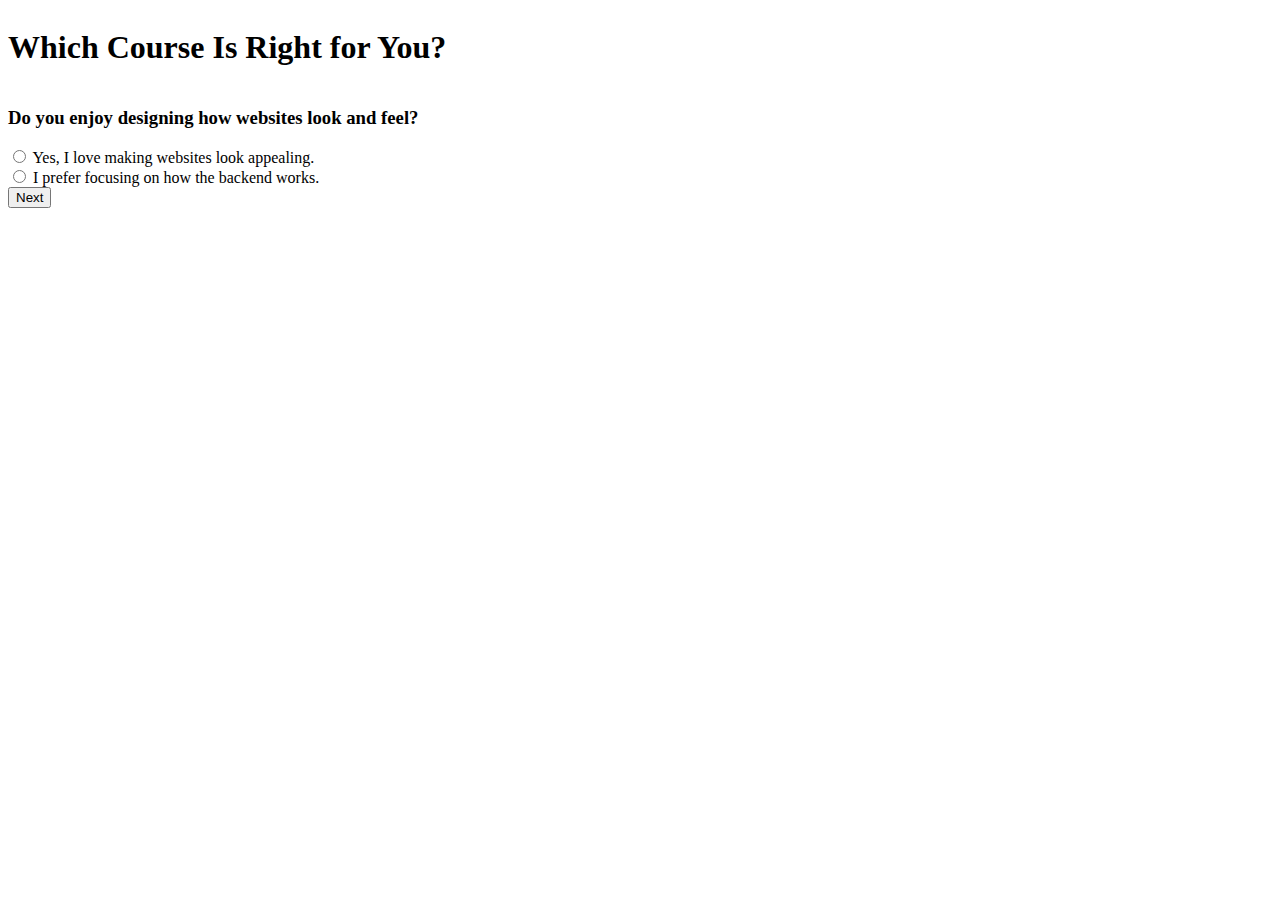
<file: quiz.html>
<!DOCTYPE html>
<html lang="en">
<head>
    <meta charset="UTF-8">
    <meta name="viewport" content="width=device-width, initial-scale=1.0">
    <title>Find Your Best Course</title>
    <link rel="stylesheet" href="styles.css">
</head>
<body>
    <header class="bg-primary text-white text-center py-3">
        <h1>Which Course Is Right for You?</h1>
    </header>
    
    <main class="container mt-4">
        <form id="quizForm">
            <div class="question" data-question="1">
                <h3>Do you enjoy designing how websites look and feel?</h3>
                <label><input type="radio" name="question1" value="web"> Yes, I love making websites look appealing.</label><br>
                <label><input type="radio" name="question1" value="software"> I prefer focusing on how the backend works.</label><br>
                <button type="button" onclick="nextQuestion()">Next</button>
            </div>
            <div class="question" data-question="2" style="display: none;">
                <h3>Do you like solving security-related problems?</h3>
                <label><input type="radio" name="question2" value="cybersecurity"> Yes, I enjoy ensuring data and systems are secure.</label><br>
                <label><input type="radio" name="question2" value="software"> I don't mind, but I enjoy writing code more.</label><br>
                <button type="button" onclick="nextQuestion()">Next</button>
            </div>
            <div class="question" data-question="3" style="display: none;">
                <h3>Are you interested in how data is processed and analyzed to make decisions?</h3>
                <label><input type="radio" name="question3" value="data"> Yes, I enjoy working with data.</label><br>
                <label><input type="radio" name="question3" value="web"> I prefer working on other aspects of development.</label><br>
                <button type="button" onclick="nextQuestion()">Next</button>
            </div>
            <div class="question" data-question="4" style="display: none;">
                <h3>Do you like building scalable and cloud-based systems?</h3>
                <label><input type="radio" name="question4" value="cloud"> Yes, I like working with cloud technologies.</label><br>
                <label><input type="radio" name="question4" value="software"> I'm more interested in local development.</label><br>
                <button type="button" onclick="showResults()">See Recommended Courses</button>
            </div>
        </form>
        <div id="result" class="mt-3"></div>
    </main>
    <script src="main.js"></script>
</body>
</html>
</file>
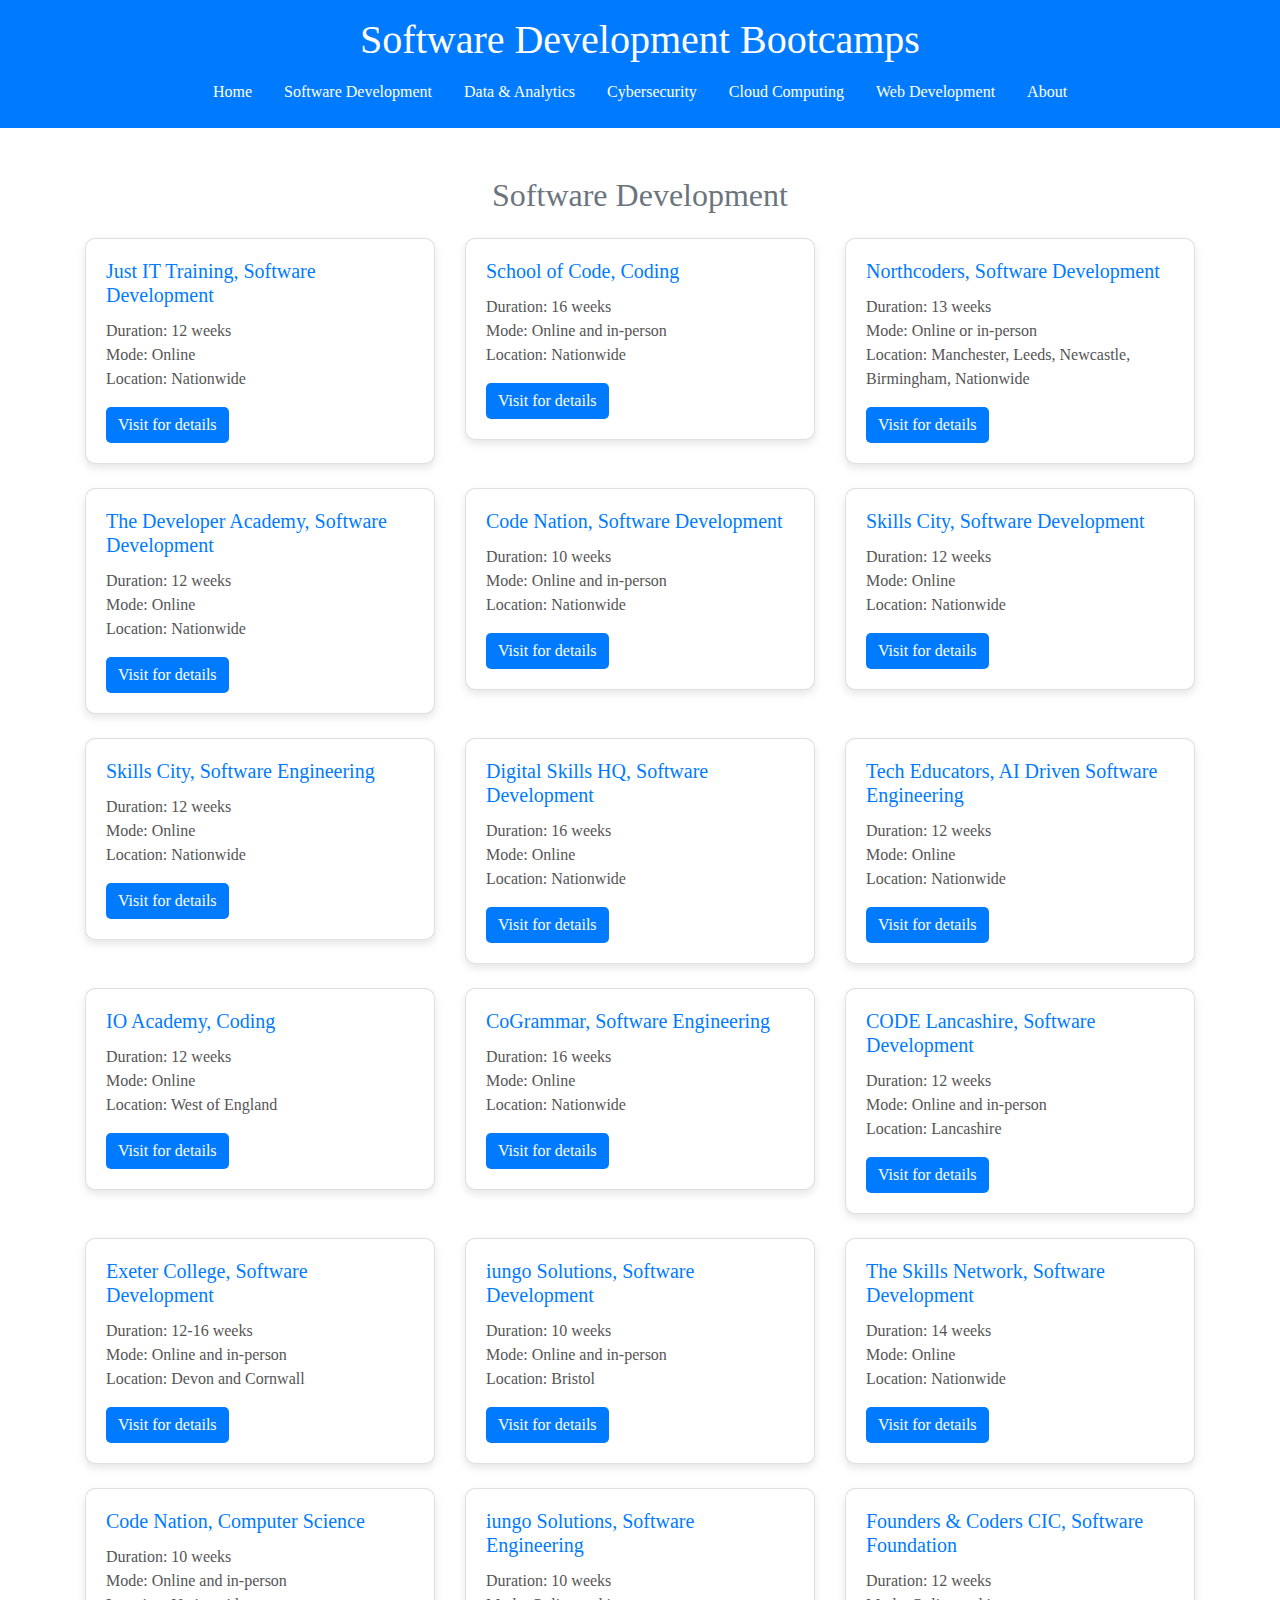
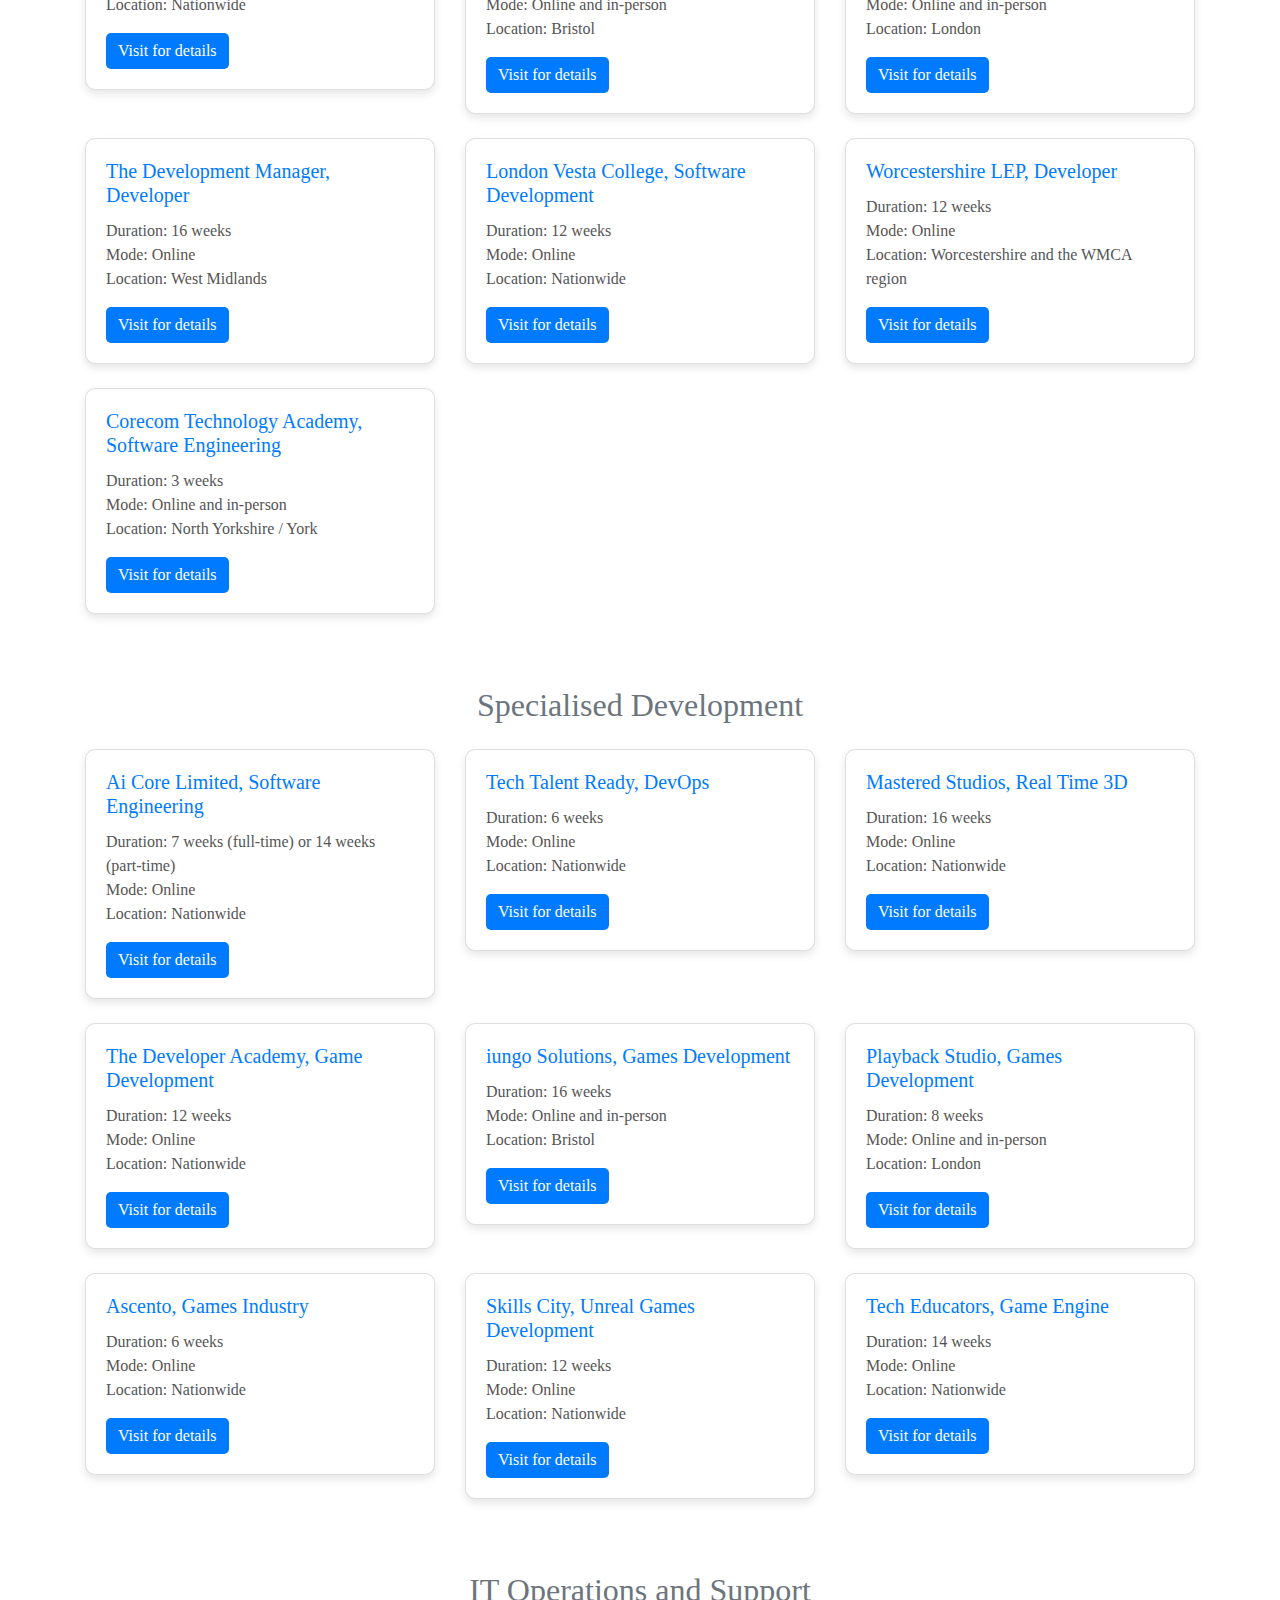
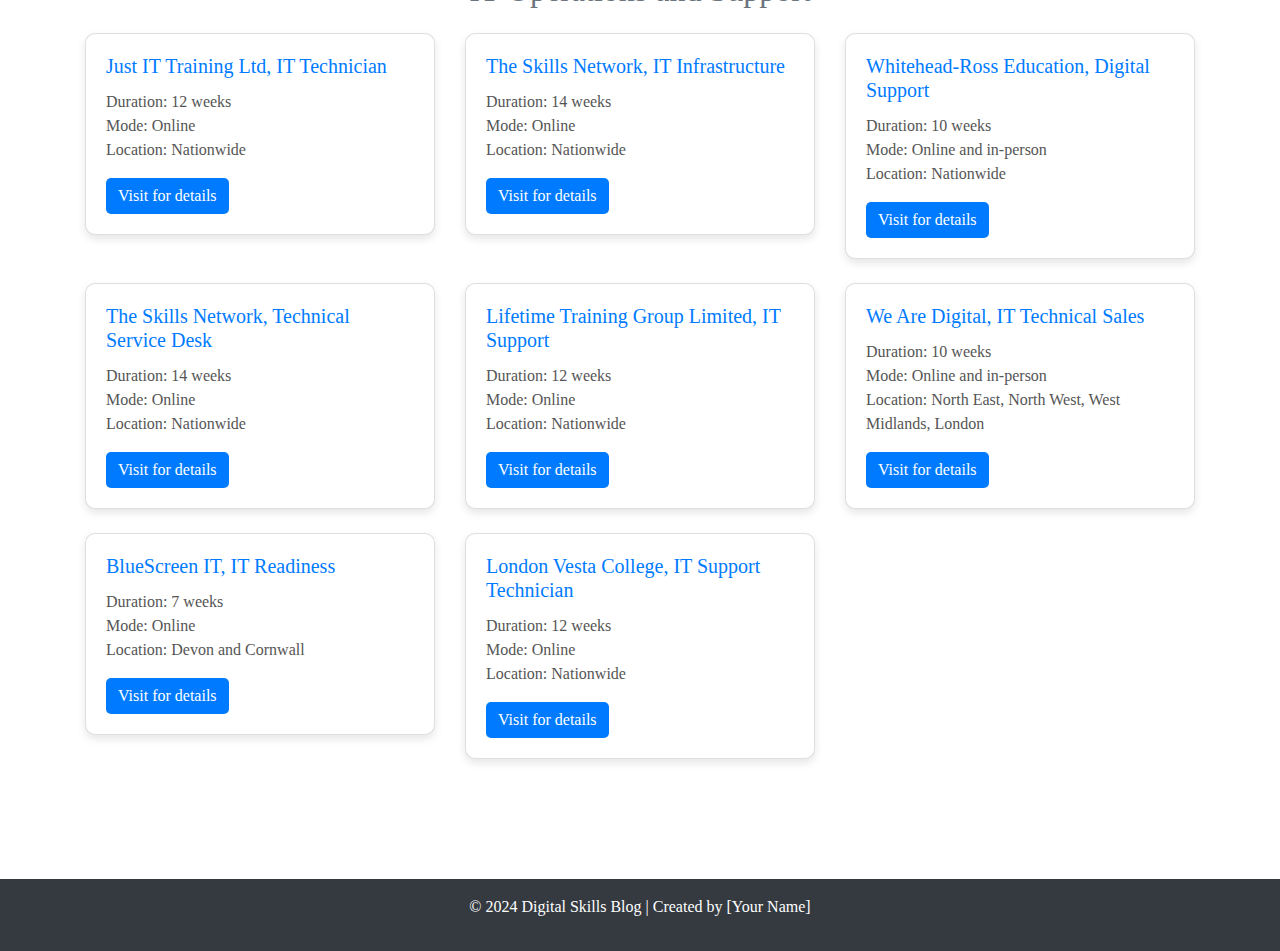
<file: software-development.html>
<!DOCTYPE html>
<html lang="en">

<head>
    <meta charset="UTF-8">
    <meta name="viewport" content="width=device-width, initial-scale=1.0">
    <title>Web Development Courses</title>
    <!-- Bootstrap CSS CDN -->
    <link href="https://stackpath.bootstrapcdn.com/bootstrap/4.5.2/css/bootstrap.min.css" rel="stylesheet">
    <link href="styles.css" rel="stylesheet"> <!-- Link to your custom CSS file -->
</head>

<body>
    <header class="bg-primary text-white text-center py-3">
        <h1>Software Development Bootcamps</h1>
        <nav>
            <ul class="nav justify-content-center">
                <li class="nav-item"><a class="nav-link text-white" href="index.html">Home</a></li>
                <li class="nav-item"><a class="nav-link text-white" href="software-development.html">Software Development</a></li>
                <li class="nav-item"><a class="nav-link text-white" href="data-analytics.html">Data & Analytics</a></li>
                <li class="nav-item"><a class="nav-link text-white" href="cyber-security.html">Cybersecurity</a></li>
                <li class="nav-item"><a class="nav-link text-white" href="cloud-computing.html">Cloud Computing</a></li>
                <li class="nav-item"><a class="nav-link text-white" href="web-development.html">Web Development</a></li>
                <li class="nav-item"><a class="nav-link text-white" href="about.html">About</a></li>
            </ul>
        </nav>
    </header>

    <main class="container my-5">

        <!-- Software Development Section -->
        <section class="course-list">
            <h2 class="text-secondary text-center mb-4">Software Development</h2>
            <div class="row">
                <div class="col-md-4 mb-4">
                    <div class="card">
                        <div class="card-body">
                            <h5 class="card-title">Just IT Training, Software Development</h5>
                            <p class="card-text">Duration: 12 weeks<br>Mode: Online<br>Location: Nationwide</p>
                            <a href="https://justit.co.uk" class="btn btn-primary">Visit for details</a>
                        </div>
                    </div>
                </div>
                <div class="col-md-4 mb-4">
                    <div class="card">
                        <div class="card-body">
                            <h5 class="card-title">School of Code, Coding</h5>
                            <p class="card-text">Duration: 16 weeks<br>Mode: Online and in-person<br>Location: Nationwide</p>
                            <a href="https://schoolofcode.co.uk" class="btn btn-primary">Visit for details</a>
                        </div>
                    </div>
                </div>
                <div class="col-md-4 mb-4">
                    <div class="card">
                        <div class="card-body">
                            <h5 class="card-title">Northcoders, Software Development</h5>
                            <p class="card-text">Duration: 13 weeks<br>Mode: Online or in-person<br>Location: Manchester, Leeds, Newcastle, Birmingham, Nationwide</p>
                            <a href="https://northcoders.com" class="btn btn-primary">Visit for details</a>
                        </div>
                    </div>
                </div>
                <div class="col-md-4 mb-4">
                    <div class="card">
                        <div class="card-body">
                            <h5 class="card-title">The Developer Academy, Software Development</h5>
                            <p class="card-text">Duration: 12 weeks<br>Mode: Online<br>Location: Nationwide</p>
                            <a href="https://thedeveloperacademy.com" class="btn btn-primary">Visit for details</a>
                        </div>
                    </div>
                </div>
                <div class="col-md-4 mb-4">
                    <div class="card">
                        <div class="card-body">
                            <h5 class="card-title">Code Nation, Software Development</h5>
                            <p class="card-text">Duration: 10 weeks<br>Mode: Online and in-person<br>Location: Nationwide</p>
                            <a href="https://wearecodenation.com" class="btn btn-primary">Visit for details</a>
                        </div>
                    </div>
                </div>
                <div class="col-md-4 mb-4">
                    <div class="card">
                        <div class="card-body">
                            <h5 class="card-title">Skills City, Software Development</h5>
                            <p class="card-text">Duration: 12 weeks<br>Mode: Online<br>Location: Nationwide</p>
                            <a href="https://skills-city.com" class="btn btn-primary">Visit for details</a>
                        </div>
                    </div>
                </div>
                <div class="col-md-4 mb-4">
                    <div class="card">
                        <div class="card-body">
                            <h5 class="card-title">Skills City, Software Engineering</h5>
                            <p class="card-text">Duration: 12 weeks<br>Mode: Online<br>Location: Nationwide</p>
                            <a href="https://skills-city.com" class="btn btn-primary">Visit for details</a>
                        </div>
                    </div>
                </div>
                <div class="col-md-4 mb-4">
                    <div class="card">
                        <div class="card-body">
                            <h5 class="card-title">Digital Skills HQ, Software Development</h5>
                            <p class="card-text">Duration: 16 weeks<br>Mode: Online<br>Location: Nationwide</p>
                            <a href="https://digitalskillshq.com" class="btn btn-primary">Visit for details</a>
                        </div>
                    </div>
                </div>
                <div class="col-md-4 mb-4">
                    <div class="card">
                        <div class="card-body">
                            <h5 class="card-title">Tech Educators, AI Driven Software Engineering</h5>
                            <p class="card-text">Duration: 12 weeks<br>Mode: Online<br>Location: Nationwide</p>
                            <a href="https://techeducators.co.uk" class="btn btn-primary">Visit for details</a>
                        </div>
                    </div>
                </div>
                <div class="col-md-4 mb-4">
                    <div class="card">
                        <div class="card-body">
                            <h5 class="card-title">IO Academy, Coding</h5>
                            <p class="card-text">Duration: 12 weeks<br>Mode: Online<br>Location: West of England</p>
                            <a href="https://io-academy.uk" class="btn btn-primary">Visit for details</a>
                        </div>
                    </div>
                </div>
                <div class="col-md-4 mb-4">
                    <div class="card">
                        <div class="card-body">
                            <h5 class="card-title">CoGrammar, Software Engineering</h5>
                            <p class="card-text">Duration: 16 weeks<br>Mode: Online<br>Location: Nationwide</p>
                            <a href="https://cogrammar.com" class="btn btn-primary">Visit for details</a>
                        </div>
                    </div>
                </div>
                <div class="col-md-4 mb-4">
                    <div class="card">
                        <div class="card-body">
                            <h5 class="card-title">CODE Lancashire, Software Development</h5>
                            <p class="card-text">Duration: 12 weeks<br>Mode: Online and in-person<br>Location: Lancashire</p>
                            <a href="https://codelancashire.tech" class="btn btn-primary">Visit for details</a>
                        </div>
                    </div>
                </div>
                <div class="col-md-4 mb-4">
                    <div class="card">
                        <div class="card-body">
                            <h5 class="card-title">Exeter College, Software Development</h5>
                            <p class="card-text">Duration: 12-16 weeks<br>Mode: Online and in-person<br>Location: Devon and Cornwall</p>
                            <a href="https://exe-coll.ac.uk" class="btn btn-primary">Visit for details</a>
                        </div>
                    </div>
                </div>
                <div class="col-md-4 mb-4">
                    <div class="card">
                        <div class="card-body">
                            <h5 class="card-title">iungo Solutions, Software Development</h5>
                            <p class="card-text">Duration: 10 weeks<br>Mode: Online and in-person<br>Location: Bristol</p>
                            <a href="https://iungo.solutions" class="btn btn-primary">Visit for details</a>
                        </div>
                    </div>
                </div>
                <div class="col-md-4 mb-4">
                    <div class="card">
                        <div class="card-body">
                            <h5 class="card-title">The Skills Network, Software Development</h5>
                            <p class="card-text">Duration: 14 weeks<br>Mode: Online<br>Location: Nationwide</p>
                            <a href="https://dfebootcamp.theskillsnetwork.com" class="btn btn-primary">Visit for details</a>
                        </div>
                    </div>
                </div>
                <div class="col-md-4 mb-4">
                    <div class="card">
                        <div class="card-body">
                            <h5 class="card-title">Code Nation, Computer Science</h5>
                            <p class="card-text">Duration: 10 weeks<br>Mode: Online and in-person<br>Location: Nationwide</p>
                            <a href="https://wearecodenation.com" class="btn btn-primary">Visit for details</a>
                        </div>
                    </div>
                </div>
                <div class="col-md-4 mb-4">
                    <div class="card">
                        <div class="card-body">
                            <h5 class="card-title">iungo Solutions, Software Engineering</h5>
                            <p class="card-text">Duration: 10 weeks<br>Mode: Online and in-person<br>Location: Bristol</p>
                            <a href="https://iungo.solutions" class="btn btn-primary">Visit for details</a>
                        </div>
                    </div>
                </div>
                <div class="col-md-4 mb-4">
                    <div class="card">
                        <div class="card-body">
                            <h5 class="card-title">Founders & Coders CIC, Software Foundation</h5>
                            <p class="card-text">Duration: 12 weeks<br>Mode: Online and in-person<br>Location: London</p>
                            <a href="https://foundersandcoders.com" class="btn btn-primary">Visit for details</a>
                        </div>
                    </div>
                </div>
                <div class="col-md-4 mb-4">
                    <div class="card">
                        <div class="card-body">
                            <h5 class="card-title">The Development Manager, Developer</h5>
                            <p class="card-text">Duration: 16 weeks<br>Mode: Online<br>Location: West Midlands</p>
                            <a href="https://thedevelopmentmanager.co.uk" class="btn btn-primary">Visit for details</a>
                        </div>
                    </div>
                </div>
                <div class="col-md-4 mb-4">
                    <div class="card">
                        <div class="card-body">
                            <h5 class="card-title">London Vesta College, Software Development</h5>
                            <p class="card-text">Duration: 12 weeks<br>Mode: Online<br>Location: Nationwide</p>
                            <a href="https://vestacollege.co.uk" class="btn btn-primary">Visit for details</a>
                        </div>
                    </div>
                </div>
                <div class="col-md-4 mb-4">
                    <div class="card">
                        <div class="card-body">
                            <h5 class="card-title">Worcestershire LEP, Developer</h5>
                            <p class="card-text">Duration: 12 weeks<br>Mode: Online<br>Location: Worcestershire and the WMCA region</p>
                            <a href="https://thedevelopmentmanager.co.uk" class="btn btn-primary">Visit for details</a>
                        </div>
                    </div>
                </div>
                <div class="col-md-4 mb-4">
                    <div class="card">
                        <div class="card-body">
                            <h5 class="card-title">Corecom Technology Academy, Software Engineering</h5>
                            <p class="card-text">Duration: 3 weeks<br>Mode: Online and in-person<br>Location: North Yorkshire / York</p>
                            <a href="https://corecomtechacademy.co.uk" class="btn btn-primary">Visit for details</a>
                        </div>
                    </div>
                </div>
            </div>
        </section>

        <!-- Specialised Development Section -->
        <section class="course-list my-5">
            <h2 class="text-secondary text-center mb-4">Specialised Development</h2>
            <div class="row">
                <div class="col-md-4 mb-4">
                    <div class="card">
                        <div class="card-body">
                            <h5 class="card-title">Ai Core Limited, Software Engineering</h5>
                            <p class="card-text">Duration: 7 weeks (full-time) or 14 weeks (part-time)<br>Mode: Online<br>Location: Nationwide</p>
                            <a href="https://theaicore.com" class="btn btn-primary">Visit for details</a>
                        </div>
                    </div>
                </div>
                <div class="col-md-4 mb-4">
                    <div class="card">
                        <div class="card-body">
                            <h5 class="card-title">Tech Talent Ready, DevOps</h5>
                            <p class="card-text">Duration: 6 weeks<br>Mode: Online<br>Location: Nationwide</p>
                            <a href="https://techtalentready.co.uk" class="btn btn-primary">Visit for details</a>
                        </div>
                    </div>
                </div>
                <div class="col-md-4 mb-4">
                    <div class="card">
                        <div class="card-body">
                            <h5 class="card-title">Mastered Studios, Real Time 3D</h5>
                            <p class="card-text">Duration: 16 weeks<br>Mode: Online<br>Location: Nationwide</p>
                            <a href="https://join.mastered.com" class="btn btn-primary">Visit for details</a>
                        </div>
                    </div>
                </div>
                <div class="col-md-4 mb-4">
                    <div class="card">
                        <div class="card-body">
                            <h5 class="card-title">The Developer Academy, Game Development</h5>
                            <p class="card-text">Duration: 12 weeks<br>Mode: Online<br>Location: Nationwide</p>
                            <a href="https://thedeveloperacademy.com" class="btn btn-primary">Visit for details</a>
                        </div>
                    </div>
                </div>
                <div class="col-md-4 mb-4">
                    <div class="card">
                        <div class="card-body">
                            <h5 class="card-title">iungo Solutions, Games Development</h5>
                            <p class="card-text">Duration: 16 weeks<br>Mode: Online and in-person<br>Location: Bristol</p>
                            <a href="https://iungo.solutions" class="btn btn-primary">Visit for details</a>
                        </div>
                    </div>
                </div>
                <div class="col-md-4 mb-4">
                    <div class="card">
                        <div class="card-body">
                            <h5 class="card-title">Playback Studio, Games Development</h5>
                            <p class="card-text">Duration: 8 weeks<br>Mode: Online and in-person<br>Location: London</p>
                            <a href="https://playbackstudio.co.uk" class="btn btn-primary">Visit for details</a>
                        </div>
                    </div>
                </div>
                <div class="col-md-4 mb-4">
                    <div class="card">
                        <div class="card-body">
                            <h5 class="card-title">Ascento, Games Industry</h5>
                            <p class="card-text">Duration: 6 weeks<br>Mode: Online<br>Location: Nationwide</p>
                            <a href="https://ascento.co.uk" class="btn btn-primary">Visit for details</a>
                        </div>
                    </div>
                </div>
                <div class="col-md-4 mb-4">
                    <div class="card">
                        <div class="card-body">
                            <h5 class="card-title">Skills City, Unreal Games Development</h5>
                            <p class="card-text">Duration: 12 weeks<br>Mode: Online<br>Location: Nationwide</p>
                            <a href="https://skills-city.com" class="btn btn-primary">Visit for details</a>
                        </div>
                    </div>
                </div>
                <div class="col-md-4 mb-4">
                    <div class="card">
                        <div class="card-body">
                            <h5 class="card-title">Tech Educators, Game Engine</h5>
                            <p class="card-text">Duration: 14 weeks<br>Mode: Online<br>Location: Nationwide</p>
                            <a href="https://techeducators.co.uk" class="btn btn-primary">Visit for details</a>
                        </div>
                    </div>
                </div>
            </div>
        </section>

        <!-- IT Operations and Support Section -->
        <section class="course-list my-5">
            <h2 class="text-secondary text-center mb-4">IT Operations and Support</h2>
            <div class="row">
                <div class="col-md-4 mb-4">
                    <div class="card">
                        <div class="card-body">
                            <h5 class="card-title">Just IT Training Ltd, IT Technician</h5>
                            <p class="card-text">Duration: 12 weeks<br>Mode: Online<br>Location: Nationwide</p>
                            <a href="https://justit.co.uk" class="btn btn-primary">Visit for details</a>
                        </div>
                    </div>
                </div>
                <div class="col-md-4 mb-4">
                    <div class="card">
                        <div class="card-body">
                            <h5 class="card-title">The Skills Network, IT Infrastructure</h5>
                            <p class="card-text">Duration: 14 weeks<br>Mode: Online<br>Location: Nationwide</p>
                            <a href="https://dfebootcamp.theskillsnetwork.com" class="btn btn-primary">Visit for details</a>
                        </div>
                    </div>
                </div>
                <div class="col-md-4 mb-4">
                    <div class="card">
                        <div class="card-body">
                            <h5 class="card-title">Whitehead-Ross Education, Digital Support</h5>
                            <p class="card-text">Duration: 10 weeks<br>Mode: Online and in-person<br>Location: Nationwide</p>
                            <a href="https://wrecltd.co.uk" class="btn btn-primary">Visit for details</a>
                        </div>
                    </div>
                </div>
                <div class="col-md-4 mb-4">
                    <div class="card">
                        <div class="card-body">
                            <h5 class="card-title">The Skills Network, Technical Service Desk</h5>
                            <p class="card-text">Duration: 14 weeks<br>Mode: Online<br>Location: Nationwide</p>
                            <a href="https://dfebootcamp.theskillsnetwork.com" class="btn btn-primary">Visit for details</a>
                        </div>
                    </div>
                </div>
                <div class="col-md-4 mb-4">
                    <div class="card">
                        <div class="card-body">
                            <h5 class="card-title">Lifetime Training Group Limited, IT Support</h5>
                            <p class="card-text">Duration: 12 weeks<br>Mode: Online<br>Location: Nationwide</p>
                            <a href="https://lifetimetraining.co.uk" class="btn btn-primary">Visit for details</a>
                        </div>
                    </div>
                </div>
                <div class="col-md-4 mb-4">
                    <div class="card">
                        <div class="card-body">
                            <h5 class="card-title">We Are Digital, IT Technical Sales</h5>
                            <p class="card-text">Duration: 10 weeks<br>Mode: Online and in-person<br>Location: North East, North West, West Midlands, London</p>
                            <a href="https://wearegroup.com" class="btn btn-primary">Visit for details</a>
                        </div>
                    </div>
                </div>
                <div class="col-md-4 mb-4">
                    <div class="card">
                        <div class="card-body">
                            <h5 class="card-title">BlueScreen IT, IT Readiness</h5>
                            <p class="card-text">Duration: 7 weeks<br>Mode: Online<br>Location: Devon and Cornwall</p>
                            <a href="https://thinkbittraining.co.uk" class="btn btn-primary">Visit for details</a>
                        </div>
                    </div>
                </div>
                <div class="col-md-4 mb-4">
                    <div class="card">
                        <div class="card-body">
                            <h5 class="card-title">London Vesta College, IT Support Technician</h5>
                            <p class="card-text">Duration: 12 weeks<br>Mode: Online<br>Location: Nationwide</p>
                            <a href="https://vestacollege.co.uk" class="btn btn-primary">Visit for details</a>
                        </div>
                    </div>
                </div>
            </div>
        </section>
    </main>

    <footer class="bg-dark text-white text-center py-3">
        <p>© 2024 Digital Skills Blog | Created by [Your Name]</p>
    </footer>
    <!-- Bootstrap JS and dependencies (Optional) -->
    <script src="https://code.jquery.com/jquery-3.5.1.slim.min.js"></script>
    <script src="https://cdn.jsdelivr.net/npm/@popperjs/core@2.11.6/dist/umd/popper.min.js"></script>
    <script src="https://stackpath.bootstrapcdn.com/bootstrap/4.5.2/js/bootstrap.min.js"></script>
</body>

</html>
</file>
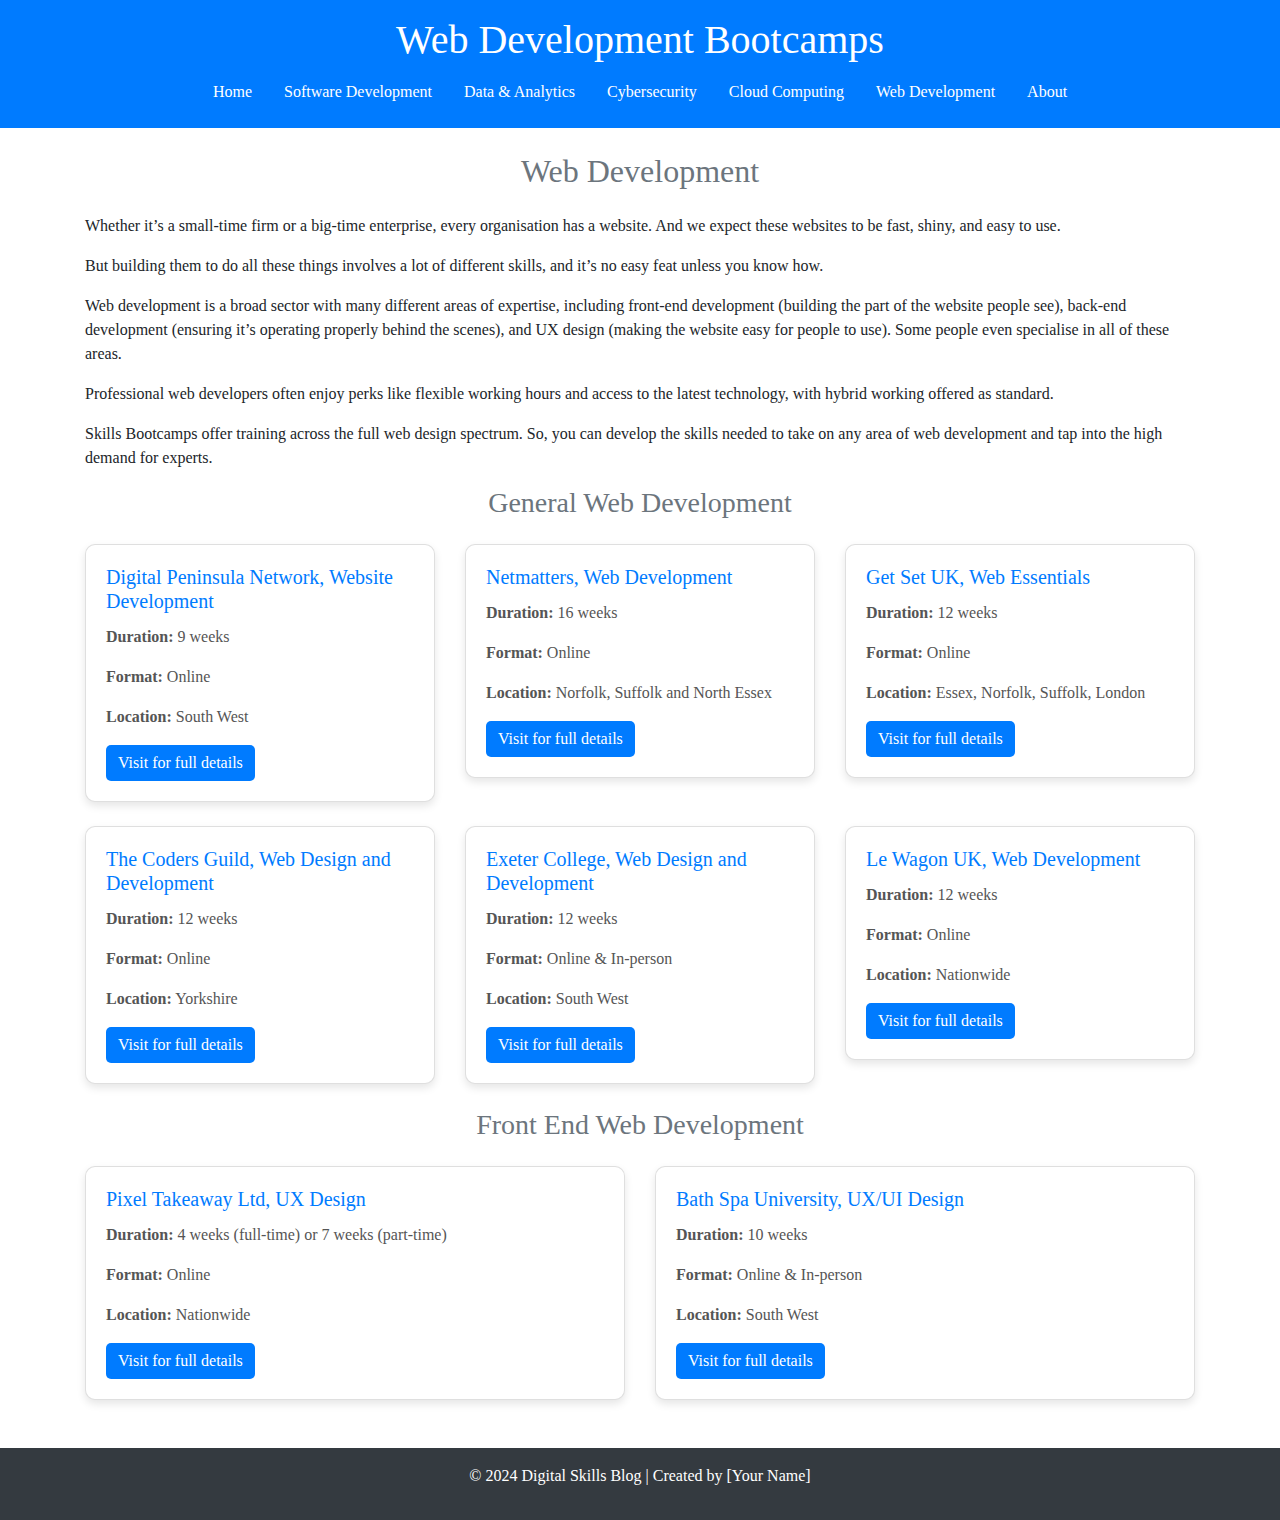
<file: web-development.html>
<!DOCTYPE html>
<html lang="en">
<head>
    <meta charset="UTF-8">
    <meta name="viewport" content="width=device-width, initial-scale=1.0">
    <title>Web Development Courses</title>
    <!-- Bootstrap CSS CDN -->
    <link href="https://stackpath.bootstrapcdn.com/bootstrap/4.5.2/css/bootstrap.min.css" rel="stylesheet">
    <link href="styles.css" rel="stylesheet"> <!-- Link to your custom CSS file -->
</head>
<body>
    <header class="bg-primary text-white text-center py-3">
        <h1>Web Development Bootcamps</h1>
        <nav>
            <ul class="nav justify-content-center">
                <li class="nav-item"><a class="nav-link text-white" href="index.html">Home</a></li>
                <li class="nav-item"><a class="nav-link text-white" href="software-development.html">Software Development</a></li>
                <li class="nav-item"><a class="nav-link text-white" href="data-analytics.html">Data & Analytics</a></li>
                <li class="nav-item"><a class="nav-link text-white" href="cyber-security.html">Cybersecurity</a></li>
                <li class="nav-item"><a class="nav-link text-white" href="cloud-computing.html">Cloud Computing</a></li>
                <li class="nav-item"><a class="nav-link text-white" href="web-development.html">Web Development</a></li>
                <li class="nav-item"><a class="nav-link text-white" href="about.html">About</a></li>
            </ul>
        </nav>
    </header>

    <main class="container my-4">
        <h2 class="text-secondary text-center mb-4">Web Development</h2>
        <p>
            Whether it’s a small-time firm or a big-time enterprise, every organisation has a website. And we expect these websites to be fast, shiny, and easy to use.
        </p>
        <p>
            But building them to do all these things involves a lot of different skills, and it’s no easy feat unless you know how.
        </p>
        <p>
            Web development is a broad sector with many different areas of expertise, including front-end development (building the part of the website people see), back-end development (ensuring it’s operating properly behind the scenes), and UX design (making the website easy for people to use). Some people even specialise in all of these areas.
        </p>
        <p>
            Professional web developers often enjoy perks like flexible working hours and access to the latest technology, with hybrid working offered as standard.
        </p>
        <p>
            Skills Bootcamps offer training across the full web design spectrum. So, you can develop the skills needed to take on any area of web development and tap into the high demand for experts.
        </p>

     
        <h3 class="text-secondary text-center mb-4">General Web Development</h3>
        <div class="row">
            <div class="col-md-4 mb-4">
                <div class="card">
                    <div class="card-body">
                        <h5 class="card-title">Digital Peninsula Network, Website Development</h5>
                        <p class="card-text"><strong>Duration:</strong> 9 weeks</p>
                        <p class="card-text"><strong>Format:</strong> Online</p>
                        <p class="card-text"><strong>Location:</strong> South West</p>
                        <a href="https://digitalpeninsula.org" class="btn btn-primary">Visit for full details</a>
                    </div>
                </div>
            </div>
            <div class="col-md-4 mb-4">
                <div class="card">
                    <div class="card-body">
                        <h5 class="card-title">Netmatters, Web Development</h5>
                        <p class="card-text"><strong>Duration:</strong> 16 weeks</p>
                        <p class="card-text"><strong>Format:</strong> Online</p>
                        <p class="card-text"><strong>Location:</strong> Norfolk, Suffolk and North Essex</p>
                        <a href="https://netmatters.co.uk" class="btn btn-primary">Visit for full details</a>
                    </div>
                </div>
            </div>
            <div class="col-md-4 mb-4">
                <div class="card">
                    <div class="card-body">
                        <h5 class="card-title">Get Set UK, Web Essentials</h5>
                        <p class="card-text"><strong>Duration:</strong> 12 weeks</p>
                        <p class="card-text"><strong>Format:</strong> Online</p>
                        <p class="card-text"><strong>Location:</strong> Essex, Norfolk, Suffolk, London</p>
                        <a href="https://getsetuk.co.uk" class="btn btn-primary">Visit for full details</a>
                    </div>
                </div>
            </div>
            <div class="col-md-4 mb-4">
                <div class="card">
                    <div class="card-body">
                        <h5 class="card-title">The Coders Guild, Web Design and Development</h5>
                        <p class="card-text"><strong>Duration:</strong> 12 weeks</p>
                        <p class="card-text"><strong>Format:</strong> Online</p>
                        <p class="card-text"><strong>Location:</strong> Yorkshire</p>
                        <a href="https://thecodersguild.org.uk" class="btn btn-primary">Visit for full details</a>
                    </div>
                </div>
            </div>
            <div class="col-md-4 mb-4">
                <div class="card">
                    <div class="card-body">
                        <h5 class="card-title">Exeter College, Web Design and Development</h5>
                        <p class="card-text"><strong>Duration:</strong> 12 weeks</p>
                        <p class="card-text"><strong>Format:</strong> Online & In-person</p>
                        <p class="card-text"><strong>Location:</strong> South West</p>
                        <a href="https://exeter.ac.uk" class="btn btn-primary">Visit for full details</a>
                    </div>
                </div>
            </div>
            <div class="col-md-4 mb-4">
                <div class="card">
                    <div class="card-body">
                        <h5 class="card-title">Le Wagon UK, Web Development</h5>
                        <p class="card-text"><strong>Duration:</strong> 12 weeks</p>
                        <p class="card-text"><strong>Format:</strong> Online</p>
                        <p class="card-text"><strong>Location:</strong> Nationwide</p>
                        <a href="https://lewagon.com" class="btn btn-primary">Visit for full details</a>
                    </div>
                </div>
            </div>
        </div>

        <h3 class="text-secondary text-center mb-4">Front End Web Development</h3>
        <div class="row">
            <div class="col-md-6 mb-4">
                <div class="card">
                    <div class="card-body">
                        <h5 class="card-title">Pixel Takeaway Ltd, UX Design</h5>
                        <p class="card-text"><strong>Duration:</strong> 4 weeks (full-time) or 7 weeks (part-time)</p>
                        <p class="card-text"><strong>Format:</strong> Online</p>
                        <p class="card-text"><strong>Location:</strong> Nationwide</p>
                        <a href="https://schoolofuk.com" class="btn btn-primary">Visit for full details</a>
                    </div>
                </div>
            </div>
            <div class="col-md-6 mb-4">
                <div class="card">
                    <div class="card-body">
                        <h5 class="card-title">Bath Spa University, UX/UI Design</h5>
                        <p class="card-text"><strong>Duration:</strong> 10 weeks</p>
                        <p class="card-text"><strong>Format:</strong> Online & In-person</p>
                        <p class="card-text"><strong>Location:</strong> South West</p>
                        <a href="https://bathspa.ac.uk" class="btn btn-primary">Visit for full details</a>
                    </div>
                </div>
            </div>
        </div>
    </main>

    <footer class="bg-dark text-white text-center py-3">
        <p>© 2024 Digital Skills Blog | Created by [Your Name]</p>
    </footer>

    <!-- Bootstrap JS and dependencies -->
    <script src="https://code.jquery.com/jquery-3.5.1.slim.min.js"></script>
    <script src="https://cdn.jsdelivr.net/npm/@popperjs/core@2.5.3/dist/umd/popper.min.js"></script>
    <script src="https://stackpath.bootstrapcdn.com/bootstrap/4.5.2/js/bootstrap.min.js"></script>
</body>
</html>
</file>
<file: styles.css>
body {
    display: flex;
    flex-direction: column;
    min-height: 100vh; /* Make body at least full height of viewport */
    font-family:Georgia, 'Times New Roman', Times, serif;
}
.card {
    border-radius: 10px;
    box-shadow: 0 4px 8px rgba(0, 0, 0, 0.1);
    transition: transform 0.2s, box-shadow 0.2s;
}

.card:hover {
    transform: scale(1.05); /* Slight zoom on hover */
    box-shadow: 0 6px 12px rgba(0, 0, 0, 0.2); /* Enhanced shadow on hover */
}

.card-title {
    font-size: 1.25rem;
    color: #007bff;
}

.card-text {
    font-size: 1rem;
    color: #555;
}

.btn-primary {
    background-color: #007bff;
    border: none;
    border-radius: 5px;
}

.btn-primary:hover {
    background-color: #0056b3;
}
/* styles.css */

/* Apply flexbox layout to body */


main {
    flex: 1; /* Allow main to grow and take up available space */
}

footer {
    /* Keep footer at the bottom */
    background-color: #343a40; /* Dark background for footer */
    color: white; /* White text color */
    text-align: center; /* Center text in footer */
    padding: 1rem; /* Padding for footer */
}
</file>
